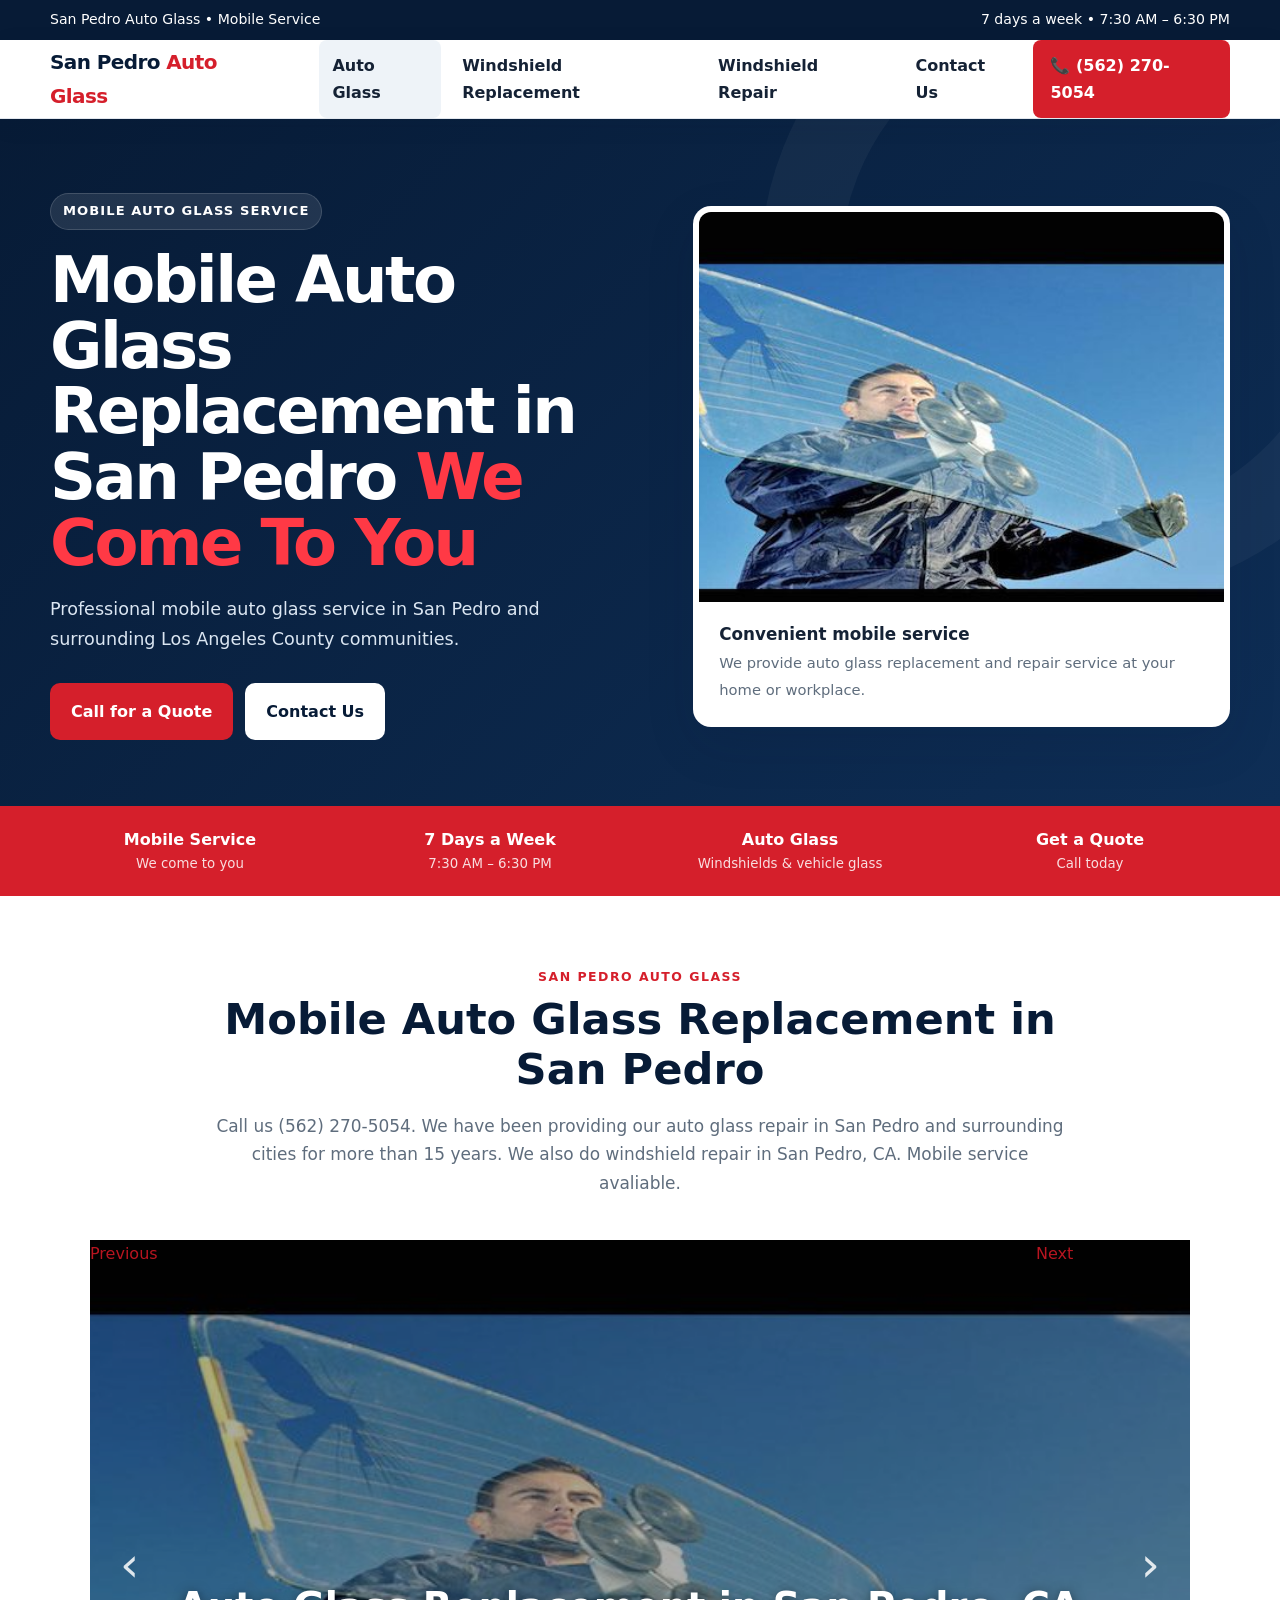
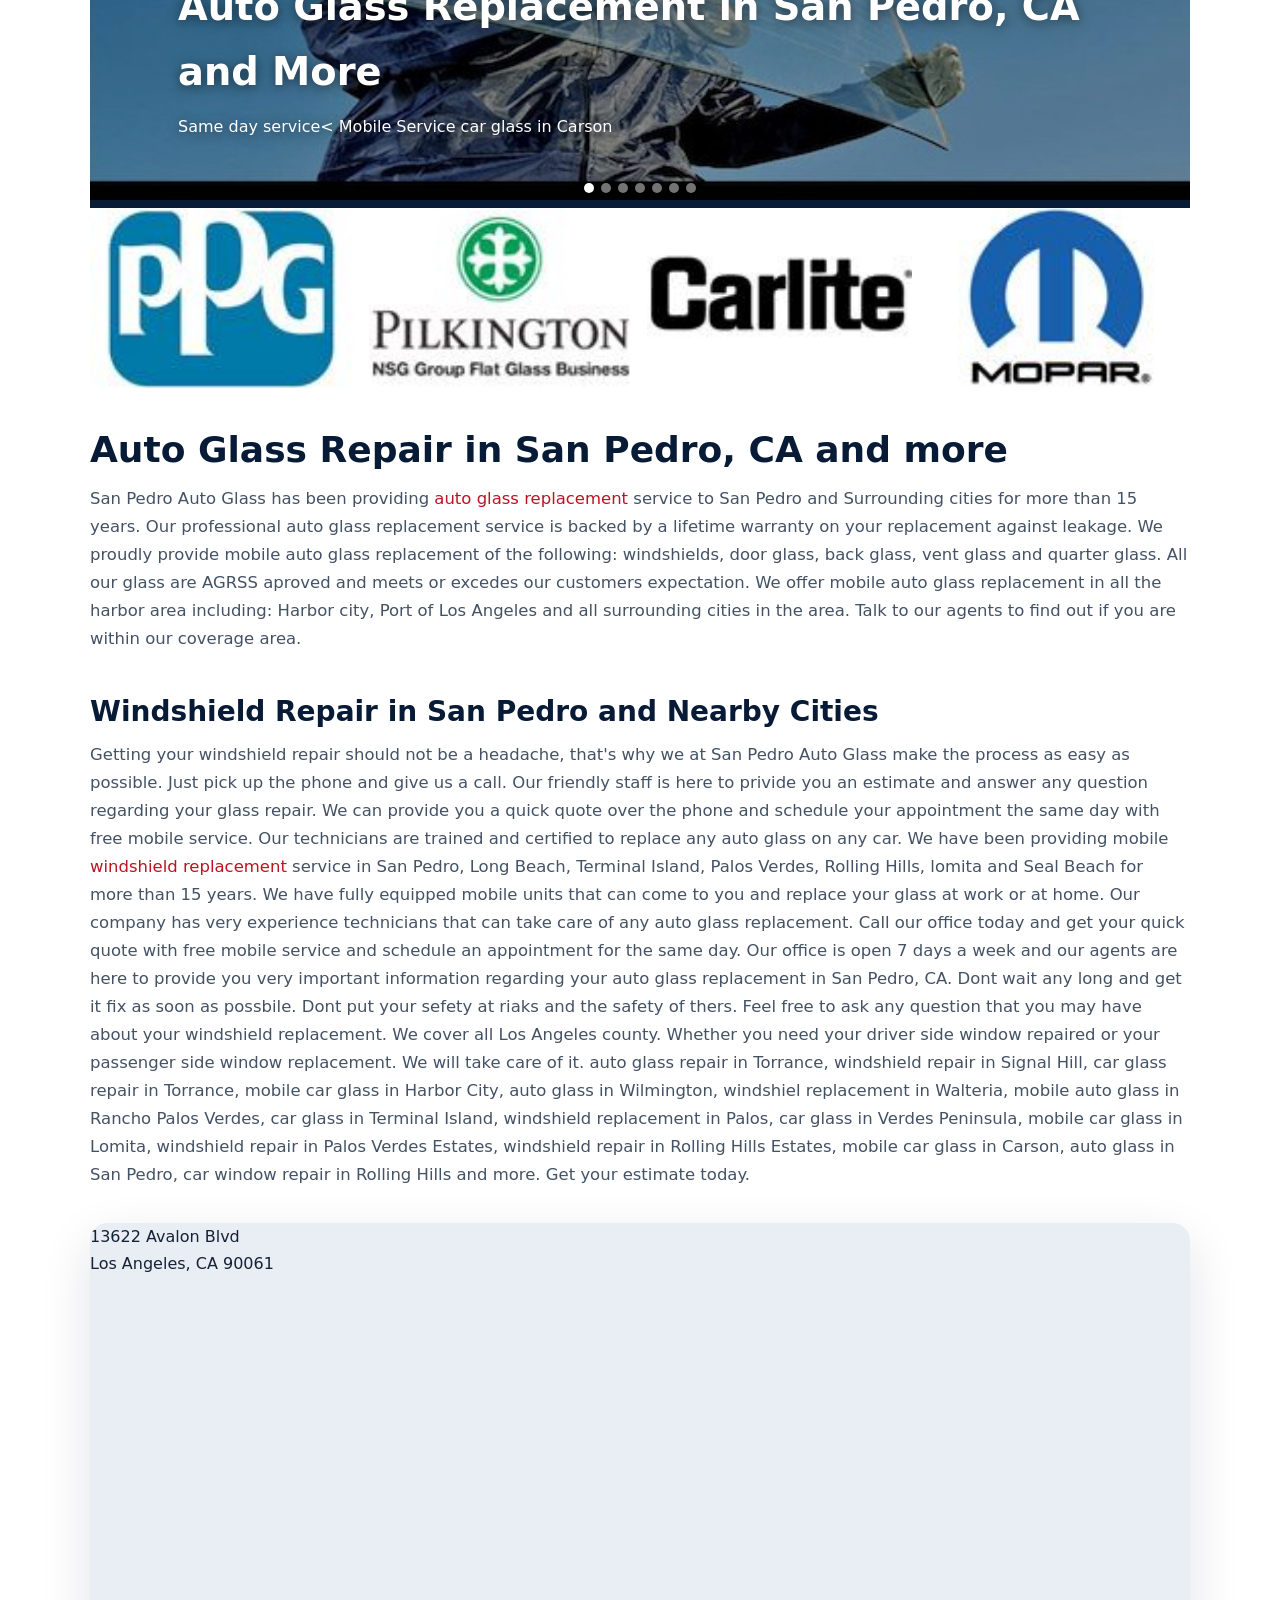
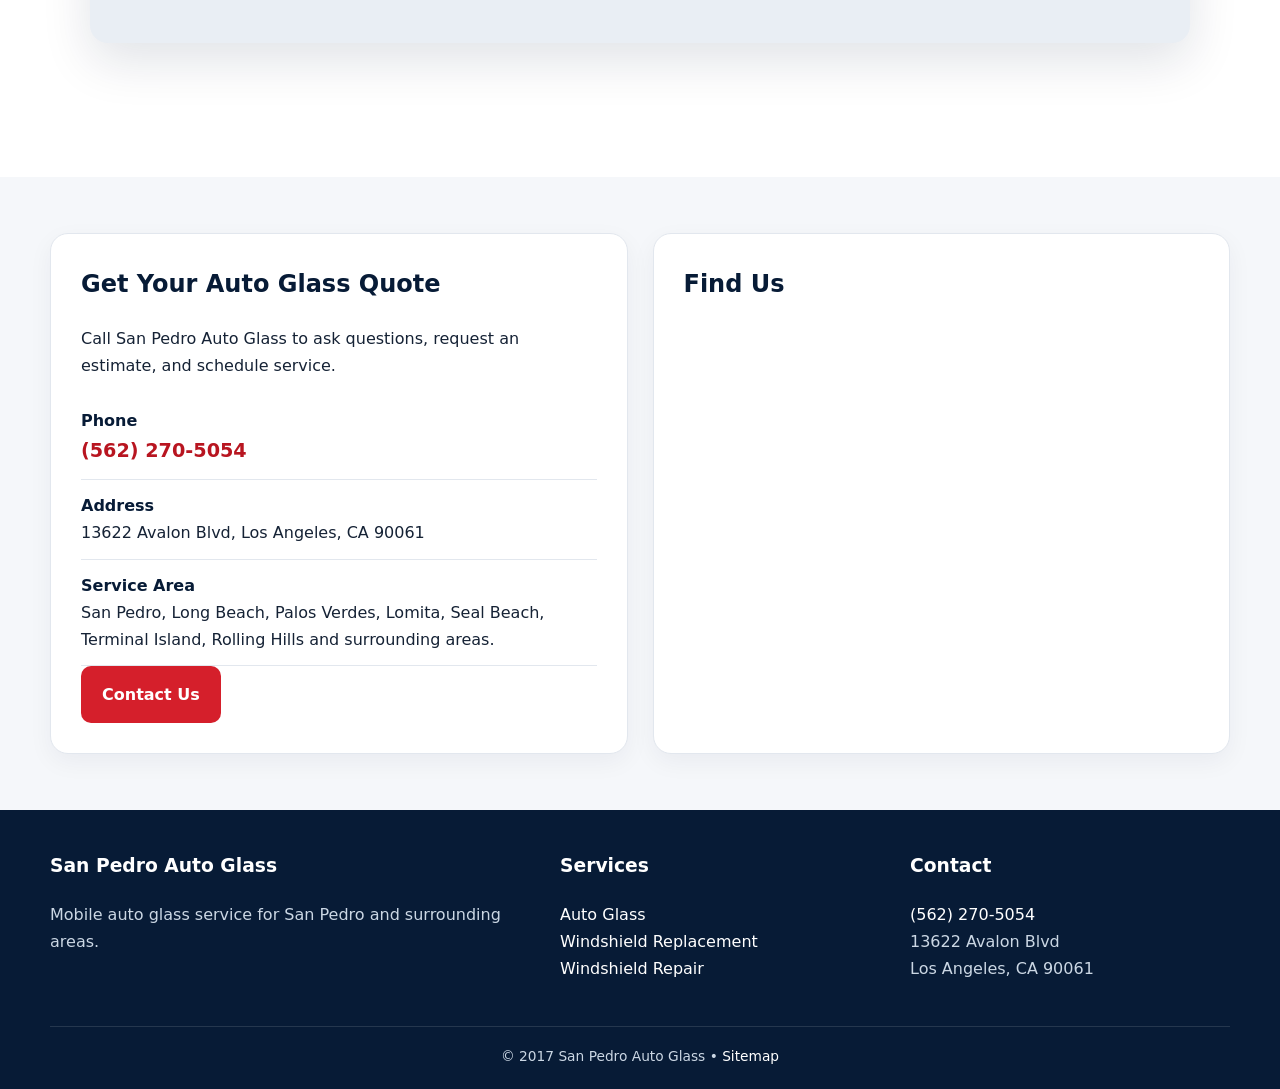
<file: index.html>
<!doctype html><html lang="en"><head><meta charset="utf-8"><meta name="viewport" content="width=device-width,initial-scale=1"><title>Mobile Auto Glass Replacement in San Pedro Windshield Replacement in San pedro Car Glass Repair - Auto Glass Repair - Auto Glass Replacement - San Pedro CA.</title>
<meta name="description" content="Call us (562) 270-5054. We have been providing our auto glass repair in San Pedro and surrounding cities for more than 15 years. We also do windshield repair in San Pedro, CA. Mobile service avaliable."><meta name="keywords" content="Auto glass repair in San Pedro, auto glass repair, auto glass repair in San Pedro, windshield repair, windshield replacement, mobile auto glass, auto windshield repair in San Pedro, car glass repair in San Pedro, San Pedro CA, Seal Beach, Rolling Hills, Palos Verdes, Lomita, Long Beach, Seal Beach, Terminal Island"><meta name="robots" content="index,follow"><link rel="canonical" href="https://www.sanpedroautoglass.com/">
<link rel="icon" href="favicon.ico" sizes="any"><link rel="icon" type="image/png" sizes="32x32" href="favicon-32x32.png"><link rel="icon" type="image/png" sizes="16x16" href="favicon-16x16.png"><link rel="apple-touch-icon" sizes="180x180" href="apple-touch-icon.png"><link rel="stylesheet" href="css/styles.css">
<script type="application/ld+json">{"@context": "https://schema.org", "@type": "AutoGlassBusiness", "name": "San Pedro Auto Glass", "url": "https://www.sanpedroautoglass.com/", "telephone": "+1-562-270-5054", "address": {"@type": "PostalAddress", "streetAddress": "13622 Avalon Blvd", "addressLocality": "Los Angeles", "addressRegion": "CA", "postalCode": "90061", "addressCountry": "US"}, "areaServed": ["San Pedro", "Long Beach", "Palos Verdes", "Lomita", "Seal Beach", "Terminal Island", "Rolling Hills"], "description": "Call us (562) 270-5054. We have been providing our auto glass repair in San Pedro and surrounding cities for more than 15 years. We also do windshield repair in San Pedro, CA. Mobile service avaliable."}</script><script type="application/ld+json">{"@context": "https://schema.org", "@type": "WebSite", "name": "San Pedro Auto Glass", "url": "https://www.sanpedroautoglass.com/"}</script>
</head><body><div class="topbar"><div class="container"><span>San Pedro Auto Glass • Mobile Service</span><span class="service-hours">7 days a week • 7:30 AM – 6:30 PM</span></div></div>
<header class="site-header"><div class="container nav-wrap"><a class="brand" href="index.html" aria-label="San Pedro Auto Glass home">San Pedro <span>Auto Glass</span></a><button class="nav-toggle" type="button" aria-label="Open navigation menu" aria-expanded="false">☰</button><div class="nav-backdrop"></div><nav class="nav" aria-label="Primary navigation"><a href="index.html" class="active">Auto Glass</a><a href="Auto-Glass-Replacement-and-windshield-Replacement.html" class="">Windshield Replacement</a><a href="Auto-Glass-Repair-and-windshield-Repair.html" class="">Windshield Repair</a><a href="contact.html">Contact Us</a><a class="call" href="tel:+15622705054">📞 (562) 270-5054</a></nav></div></header>
<section class="hero"><div class="container hero-grid"><div><span class="eyebrow">Mobile Auto Glass Service</span><h1>Mobile Auto Glass Replacement in San Pedro <span>We Come To You</span></h1><p>Professional mobile auto glass service in San Pedro and surrounding Los Angeles County communities.</p><div class="cta-row"><a class="btn btn-primary" href="tel:+15622705054">Call for a Quote</a><a class="btn btn-light" href="contact.html">Contact Us</a></div></div><div class="hero-card"><img src="images/Auto-Glass-Replacement-in-San-Pedro-CA.jpg" alt="Professional auto glass service"><div class="caption"><strong>Convenient mobile service</strong><span>We provide auto glass replacement and repair service at your home or workplace.</span></div></div></div></section>
<div class="trust"><div class="container"><div class="trust-item">Mobile Service<small>We come to you</small></div><div class="trust-item">7 Days a Week<small>7:30 AM – 6:30 PM</small></div><div class="trust-item">Auto Glass<small>Windshields & vehicle glass</small></div><div class="trust-item">Get a Quote<small>Call today</small></div></div></div>
<main class="content-shell"><div class="container"><div class="intro"><div class="kicker">San Pedro Auto Glass</div><h2 class="section-title">Mobile Auto Glass Replacement in San Pedro</h2><p class="lead">Call us (562) 270-5054. We have been providing our auto glass repair in San Pedro and surrounding cities for more than 15 years. We also do windshield repair in San Pedro, CA. Mobile service avaliable.</p></div><div class="legacy-content"><div>
<div class="carousel slide" data-ride="carousel" id="carousel1">
<ol class="carousel-indicators">
<li class="active" data-slide-to="0" data-target="#carousel1"></li>
<li data-slide-to="1" data-target="#carousel1"></li>
<li data-slide-to="2" data-target="#carousel1"></li>
<li data-slide-to="3" data-target="#carousel1"></li>
<li data-slide-to="4" data-target="#carousel1"></li>
<li data-slide-to="5" data-target="#carousel1"></li>
<li data-slide-to="6" data-target="#carousel1"></li>
</ol>
<div class="carousel-inner" role="listbox">
<div class="item active"><img alt="Auto Glass Replacement in San Pedro" class="center-block image-fill" src="images/Auto-Glass-Replacement-in-San-Pedro-CA.jpg"/>
<div class="carousel-caption">
<h3>Auto Glass Replacement in San Pedro, CA and More</h3>
<p>Same day service&lt; Mobile Service car glass in Carson</p>
</div>
</div>
<div class="item"><img alt="Auto Glass Repair in Long Beach" class="center-block image-fill" src="images/Auto-Glass-replacement-in-Long-Beach.jpg"/>
<div class="carousel-caption">
<h3>Windshield Replacement in San Pedro Area</h3>
<p>Mobile Auto Glass in Palos Verdes Service</p>
</div>
</div>
<div class="item"><img alt="Windshield repair in Terminal Island" class="center-block image-fill" src="images/Auto-Glass-Replacement-in-Terminal-Island-CA.jpg"/>
<div class="carousel-caption">
<h3>Windshield Repair in Long Beach Area</h3>
<p>Car Glass Repair in Torrance</p>
</div>
</div>
<div class="item"><img alt="Auto Glass Repair in Palos Verdes" class="center-block image-fill" src="images/Auto-Glass-Replacement-in-Palos-Verdes-CA.jpg"/>
<div class="carousel-caption">
<h3>Auto Glass Repair in San Pedro and Palos Verdes</h3>
<p>Car Glass Repair Service in Port of Los Angeles</p>
</div>
</div>
<div class="item"><img alt="Auto Glass Replacement in Rolling Hills" class="center-block image-fill" src="images/Auto-Glass-Repair-in-Rolling-Hills-CA.jpg"/>
<div class="carousel-caption">
<h3>Auto Glass Replacement in Seal Beach and Long Beach area</h3>
<p>Passenger Side Window Replacement in Harbor City</p>
</div>
</div>
<div class="item"><img alt="Auto Glass Repair in Lomita" class="center-block image-fill" src="images/Auto-Glass-Repair-in-Lomita.jpg"/>
<div class="carousel-caption">
<h3>Auto Glass Repair in Lomita area</h3>
<p>Driver Side Window Repair Wilmington</p>
</div>
</div>
<div class="item"><img alt="Windshield Replacement in Seal Beach" class="center-block image-fill" src="images/Windshield-Replacement-in-Seal-Beach-CA.jpg"/>
<div class="carousel-caption">
<h3>Windshield Replacement in Seal Beach, CA Mobile Service</h3>
<p>Windshield Replacement in Carson Today</p>
</div>
</div>
<a class="left carousel-control" data-slide="prev" href="#carousel1" role="button"><span class="sr-only">Previous</span></a><a class="right carousel-control" data-slide="next" href="#carousel1" role="button"><span class="sr-only">Next</span></a></div>
</div>
<article id="main">
<h1><img alt="auto glass replacement and mroe" height="90" src="images/windhield-replacement-San-Pedro.jpg" width="130"/> <img alt="windshield replacement service" height="90" src="images/Auto-Glass-Repair-in-Long-Beach.jpg" width="130"/> <img alt="mobile auto glass affordable" height="90" src="images/Auto-Glass-Shop.jpg" width="130"/> <img alt="car glass repair mobile service" height="90" src="images/Windshield-repair-quote.jpg" width="130"/></h1>
<h1>Auto Glass Repair in San Pedro, CA and more</h1>
<p>San Pedro Auto Glass has been providing <a href="Auto-Glass-Replacement-and-windshield-Replacement.html">auto glass replacement</a> service to San Pedro and Surrounding cities for more than 15 years. Our professional auto glass replacement service is backed by a lifetime warranty on your replacement against leakage. We proudly provide mobile auto glass replacement of the following: windshields, door glass, back glass, vent glass and quarter glass. All our glass are AGRSS aproved and meets or excedes our customers expectation. We offer mobile auto glass replacement in all the harbor area including: Harbor city, Port of Los Angeles and all surrounding cities in the area. Talk to our agents to find out if you are within our coverage area.</p>
<h2>Windshield Repair in San Pedro and Nearby Cities</h2>
<p>Getting your windshield repair should not be a headache, that's why we at San Pedro Auto Glass make the process as easy as possible. Just pick up the phone and give us a call. Our friendly staff is here to privide you an estimate and answer any question regarding your glass repair. We can provide you a quick quote over the phone and schedule your appointment the same day with free mobile service. Our technicians are trained and certified to replace any auto glass on any car. We have been providing mobile <a href="Auto-Glass-Repair-and-windshield-Repair.html">windshield replacement</a> service in San Pedro, Long Beach, Terminal Island, Palos Verdes, Rolling Hills, lomita and Seal Beach for more than 15 years. We have fully equipped mobile units that can come to you and replace your glass at work or at home. Our company has very experience technicians that can take care of any auto glass replacement. Call our office today and get your quick quote with free mobile service and schedule an appointment for the same day. Our office is open 7 days a week and our agents are here to provide you very important information regarding your auto glass replacement in San Pedro, CA. Dont wait any long and get it fix as soon as possbile. Dont put your sefety at riaks and the safety of thers. Feel free to ask any question that you may have about your windshield replacement. We cover all Los Angeles county. Whether you need your driver side window repaired or your passenger side window replacement. We will take care of it. auto glass repair in Torrance, windshield repair in Signal Hill, car glass repair in Torrance, mobile car glass in Harbor City, auto glass in Wilmington, windshiel replacement in Walteria, mobile auto glass in Rancho Palos Verdes, car glass in Terminal Island, windshield replacement in Palos, car glass in Verdes Peninsula, mobile car glass in Lomita, windshield repair in Palos Verdes Estates, windshield repair in Rolling Hills Estates, mobile car glass in Carson, auto glass in San Pedro, car window repair in Rolling Hills and more. Get your estimate today.</p>
<p><img alt="auto glass replacement in san pedro quote" height="13" src="images/Auto-Glass-Replacement-.png" width="13"/> <img alt="windshield replacement in San Pedro and other cities" height="13" src="images/Auto-Glass-Replacement-San-Pedro.png" width="13"/> <img alt="windshield replacement in Long Beach area and more" height="13" src="images/Auto-Glass-Replacement-Long-Beach.png" width="13"/> <img alt="windshield replacement in Palos Verdes city" height="13" src="images/Windshield-Replacement-in-Palos-Verdes-CA.png" width="13"/> <img alt="windshield replacement in Seal Beach get an estimate" height="13" src="images/Auto-Glass-Replacement-in-Seal-Beach.png" width="13"/> <img alt="windshield replacement in Lomita and long beach" height="13" src="images/Auto-Glass-Replacement-Lomita.png" width="13"/></p>
<p></p>
<div class="video-container"><iframe allowfullscreen="" frameborder="0" height="480" src="https://www.google.com/maps/embed?pb=!1m14!1m8!1m3!1d13245.116193498885!2d-118.267001!3d33.908217!3m2!1i1024!2i768!4f13.1!3m3!1m2!1s0x0%3A0x18df19c522e3d02f!2sSan+Pedro+Auto+Glass!5e0!3m2!1sen!2sus!4v1487272711154" style="border:0" width="640"></iframe>
<div itemscope="" itemtype="http://schema.org/BedAndBreakfast">
<div itemprop="name"><iframe allowfullscreen="" frameborder="0" height="480" src="https://www.google.com/maps/embed?pb=!1m14!1m8!1m3!1d13245.116193498885!2d-118.267001!3d33.908217!3m2!1i1024!2i768!4f13.1!3m3!1m2!1s0x0%3A0x18df19c522e3d02f!2sSan+Pedro+Auto+Glass!5e0!3m2!1sen!2sus!4v1487272711154" style="border:0" width="640">San Pedro Auto Glass</iframe></div>
<div itemprop="address" itemscope="" itemtype="http://schema.org/PostalAddress">
<div itemprop="streetAddress">13622 Avalon Blvd</div>
<div><span itemprop="addressLocality">Los Angeles</span>, <span itemprop="addressRegion">CA</span> <span itemprop="postalCode">90061</span></div>
</div>
<div itemprop="geo" itemscope="" itemtype="http://schema.org/GeoCoordinates"></div>
</div>
</div>
</article></div></div></div></main>
<section class="contact-band"><div class="container contact-grid"><div class="contact-card"><h2>Get Your Auto Glass Quote</h2><p>Call San Pedro Auto Glass to ask questions, request an estimate, and schedule service.</p><div class="contact-detail"><strong>Phone</strong><a href="tel:+15622705054">(562) 270-5054</a></div><div class="contact-detail"><strong>Address</strong>13622 Avalon Blvd, Los Angeles, CA 90061</div><div class="contact-detail"><strong>Service Area</strong>San Pedro, Long Beach, Palos Verdes, Lomita, Seal Beach, Terminal Island, Rolling Hills and surrounding areas.</div><a class="btn btn-primary" href="contact.html">Contact Us</a></div><div class="contact-card"><h2>Find Us</h2><iframe class="map" title="San Pedro Auto Glass location map" loading="lazy" src="https://www.google.com/maps/embed?pb=!1m14!1m8!1m3!1d13245.116193498885!2d-118.267001!3d33.908217!3m2!1i1024!2i768!4f13.1!3m3!1m2!1s0x0%3A0x18df19c522e3d02f!2sSan+Pedro+Auto+Glass!5e0!3m2!1sen!2sus!4v1487272711154"></iframe></div></div></section>
<footer class="site-footer"><div class="container"><div class="footer-grid"><div><h3>San Pedro Auto Glass</h3><p>Mobile auto glass service for San Pedro and surrounding areas.</p></div><div><h3>Services</h3><p><a href="index.html">Auto Glass</a><br><a href="Auto-Glass-Replacement-and-windshield-Replacement.html">Windshield Replacement</a><br><a href="Auto-Glass-Repair-and-windshield-Repair.html">Windshield Repair</a></p></div><div><h3>Contact</h3><p><a href="tel:+15622705054">(562) 270-5054</a><br>13622 Avalon Blvd<br>Los Angeles, CA 90061</p></div></div><div class="footer-bottom">© 2017 San Pedro Auto Glass • <a href="sitemap.html">Sitemap</a></div></div></footer><script src="js/site.js" defer></script></body></html>
</file>
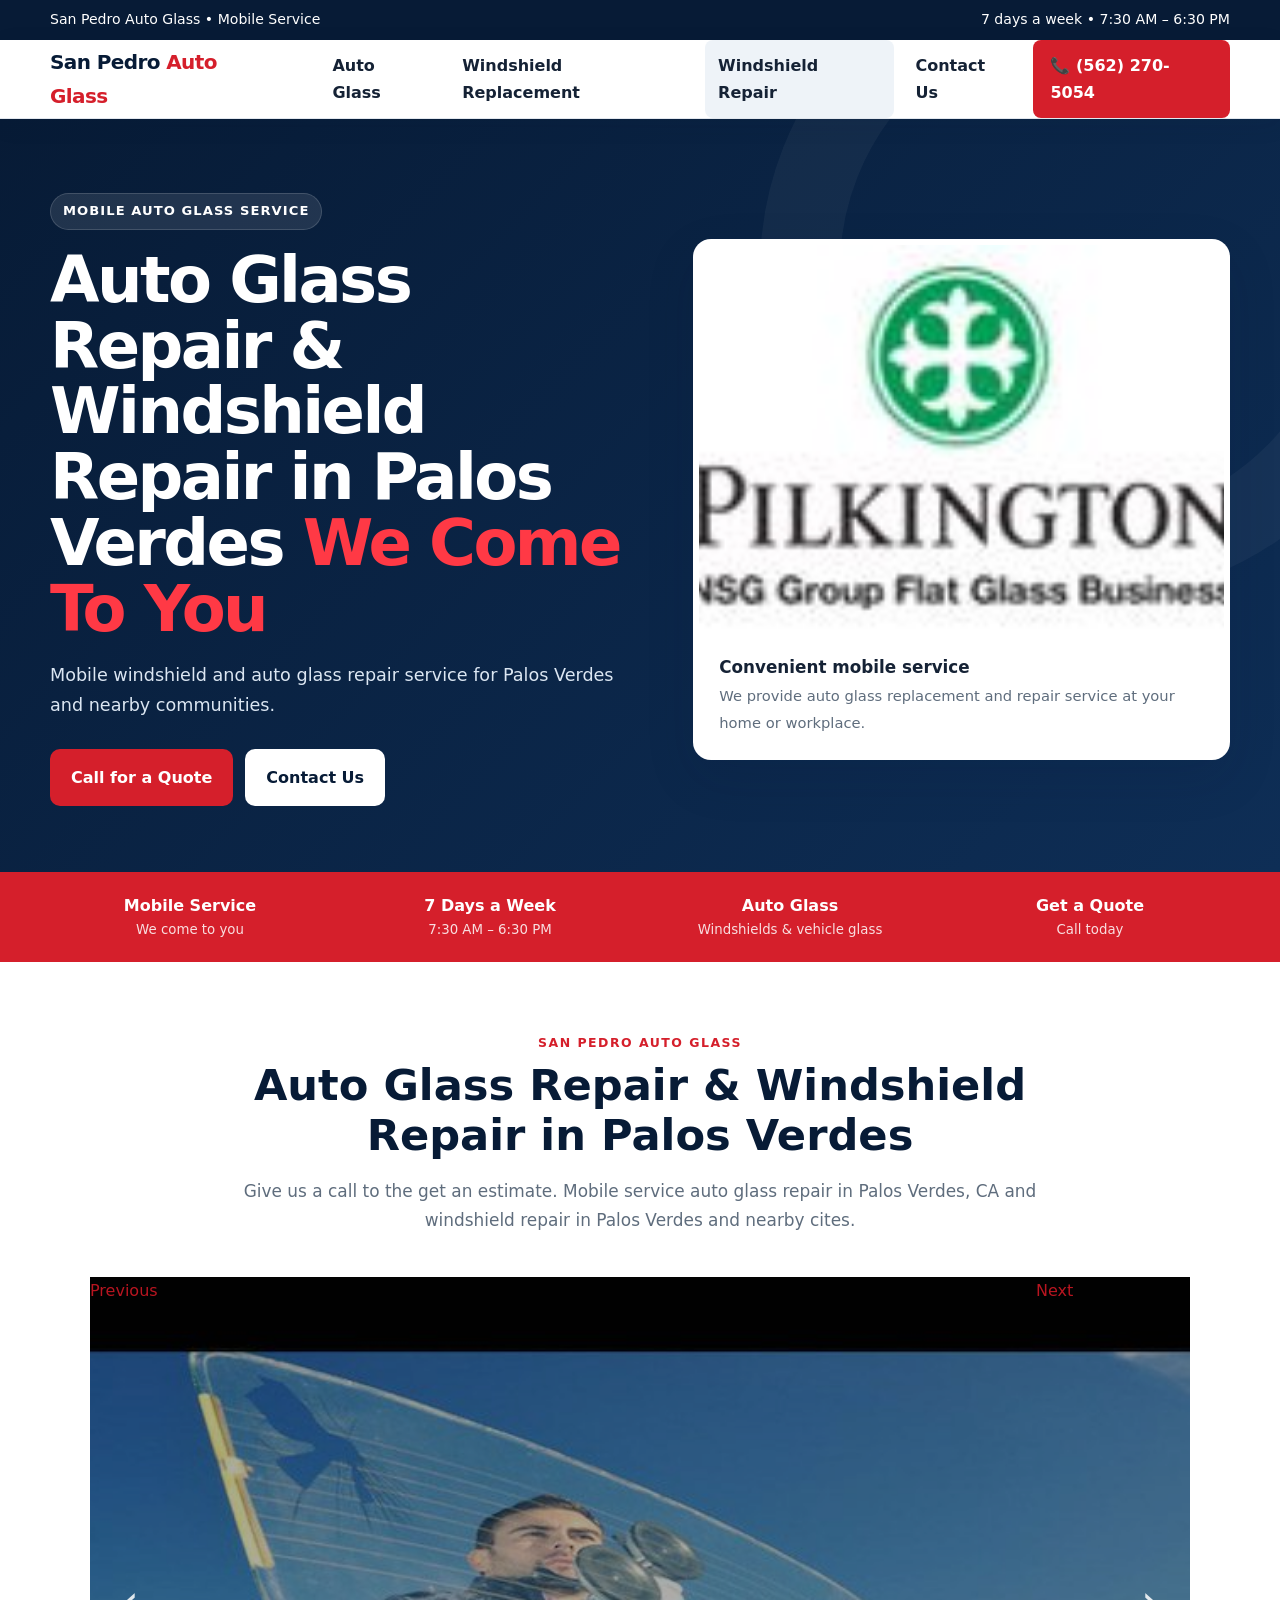
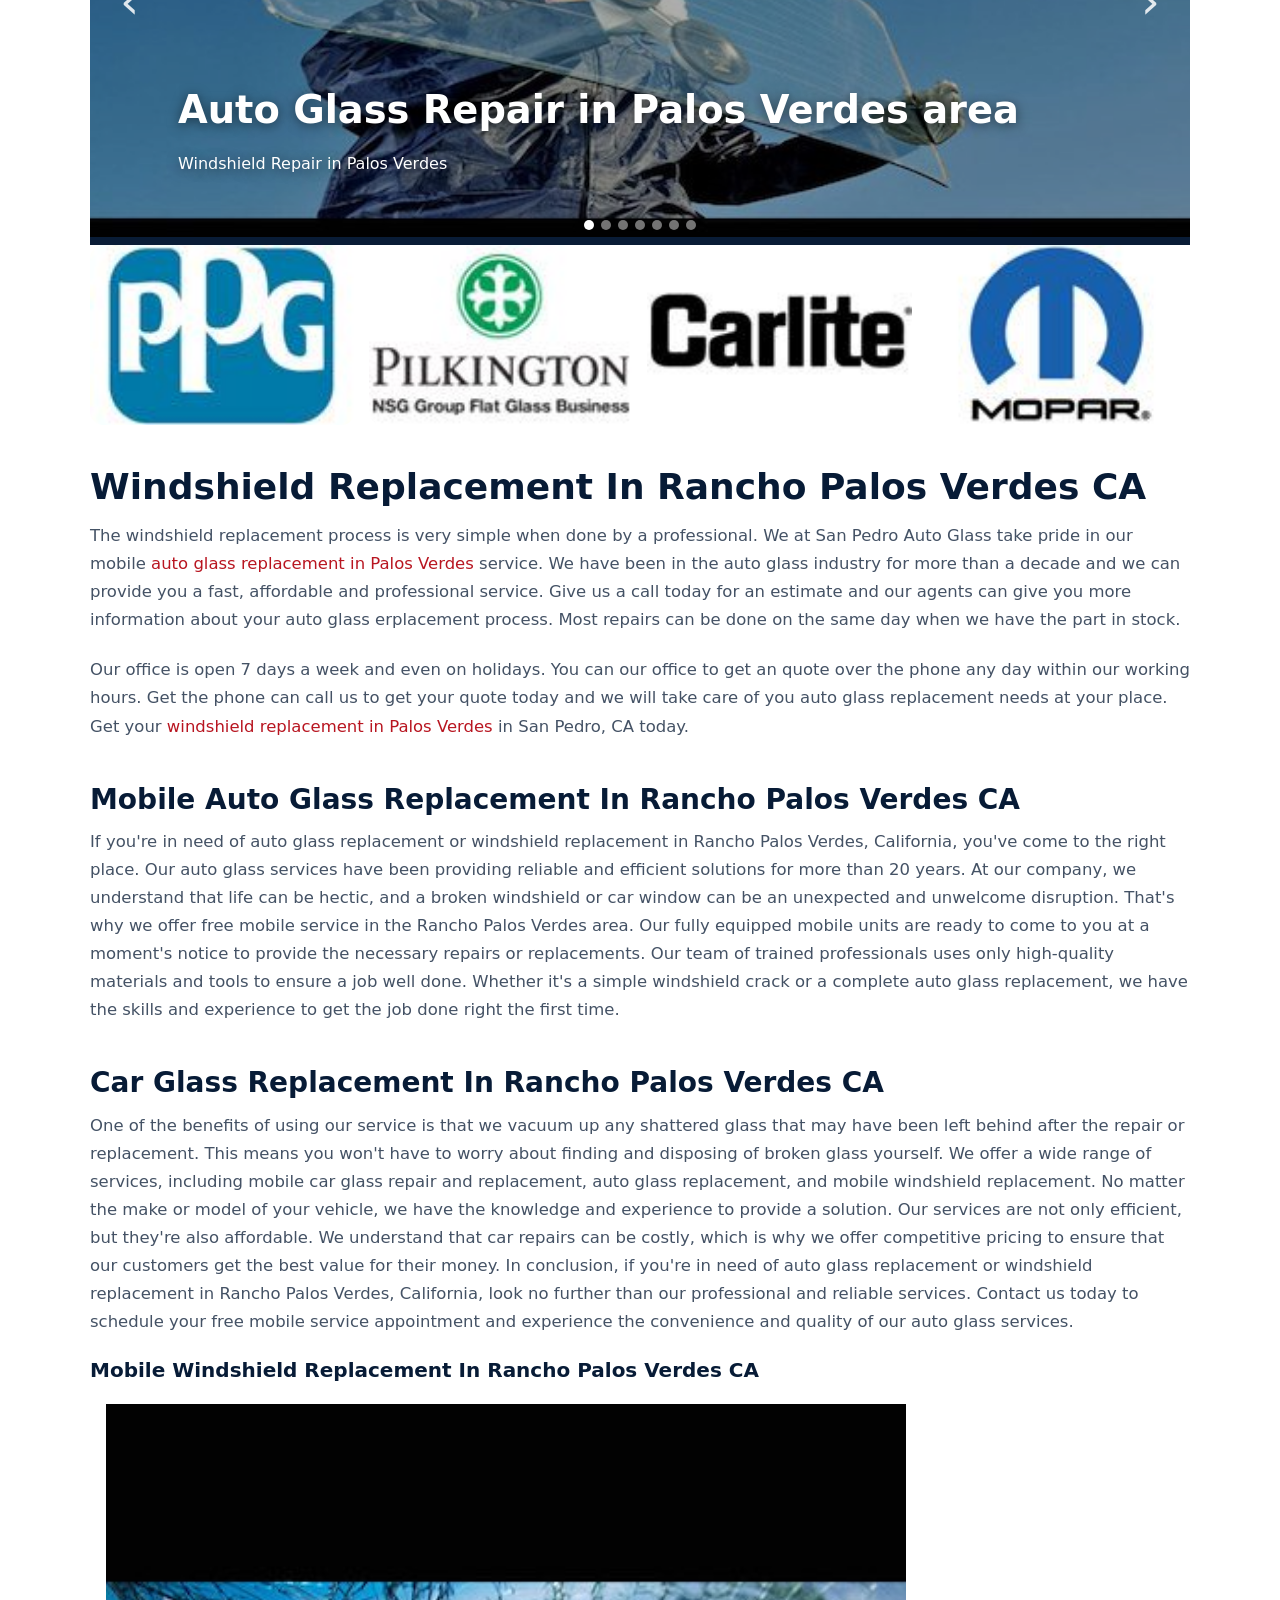
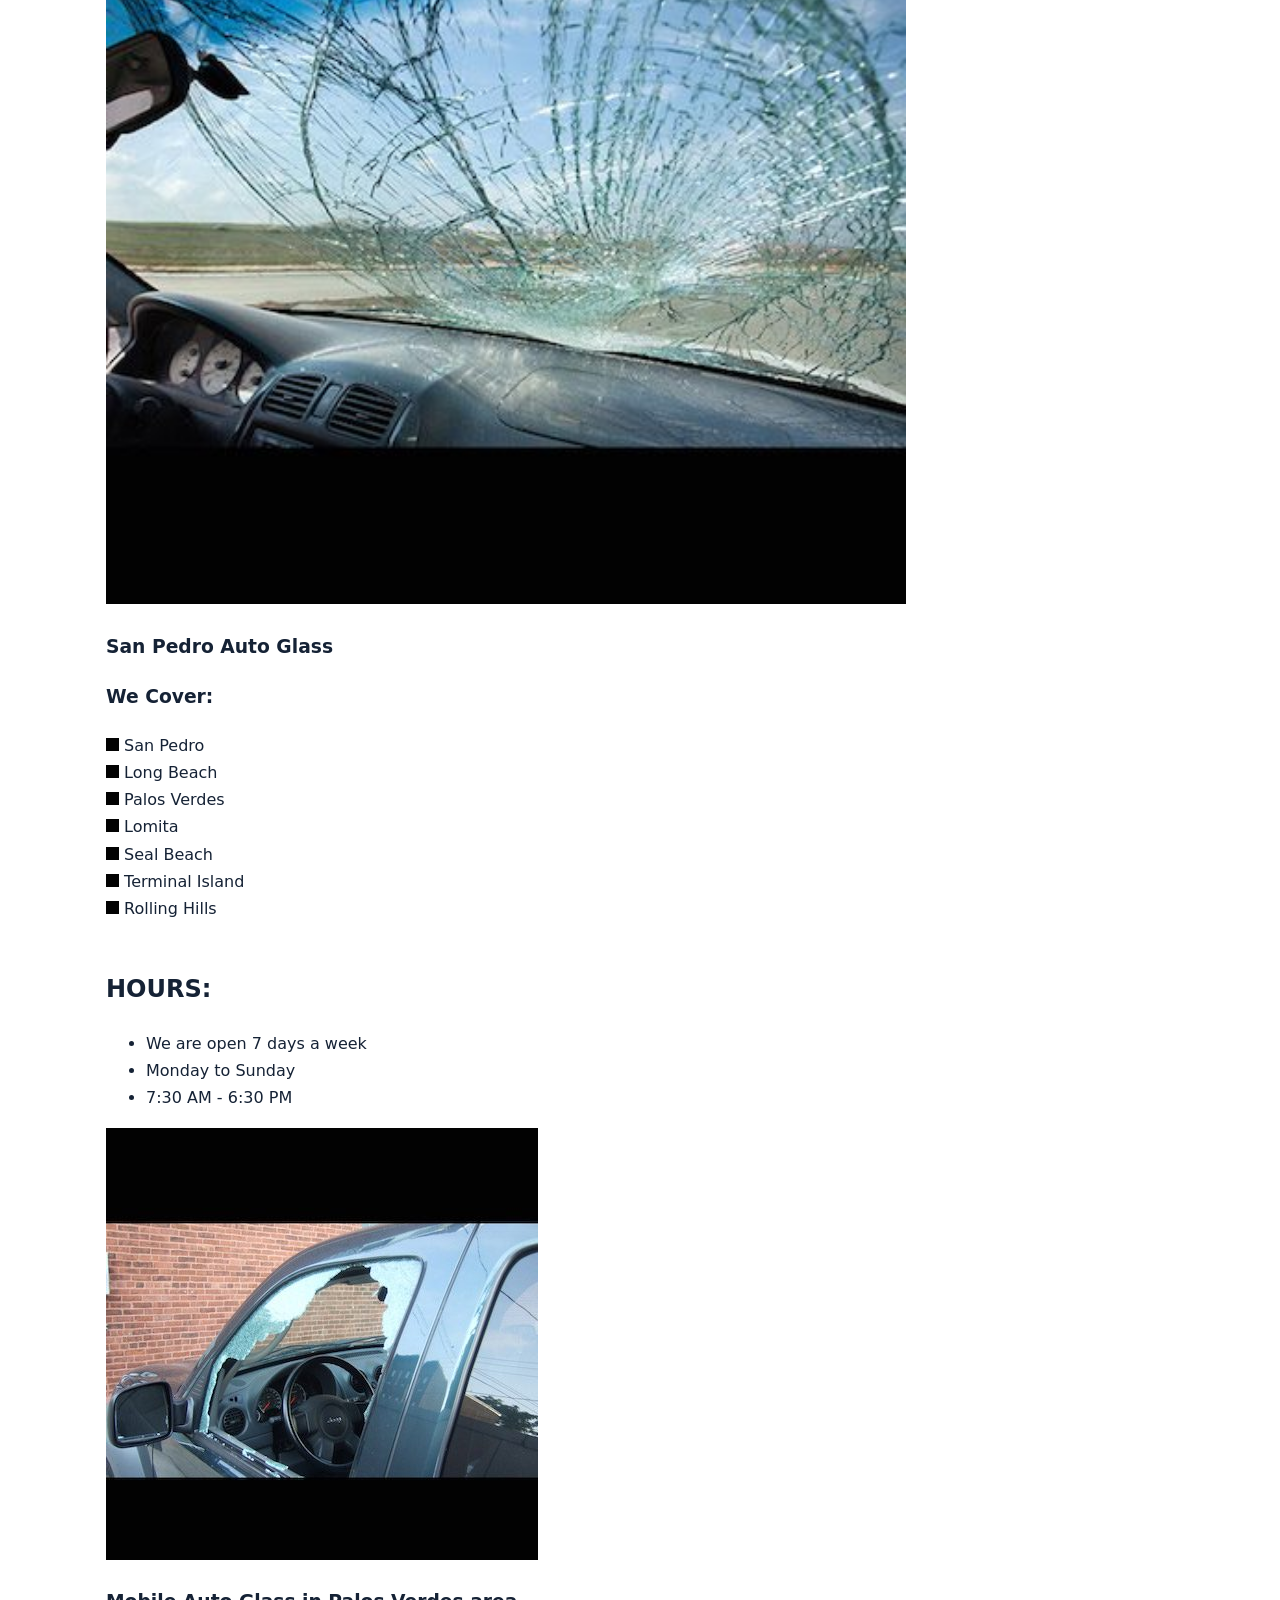
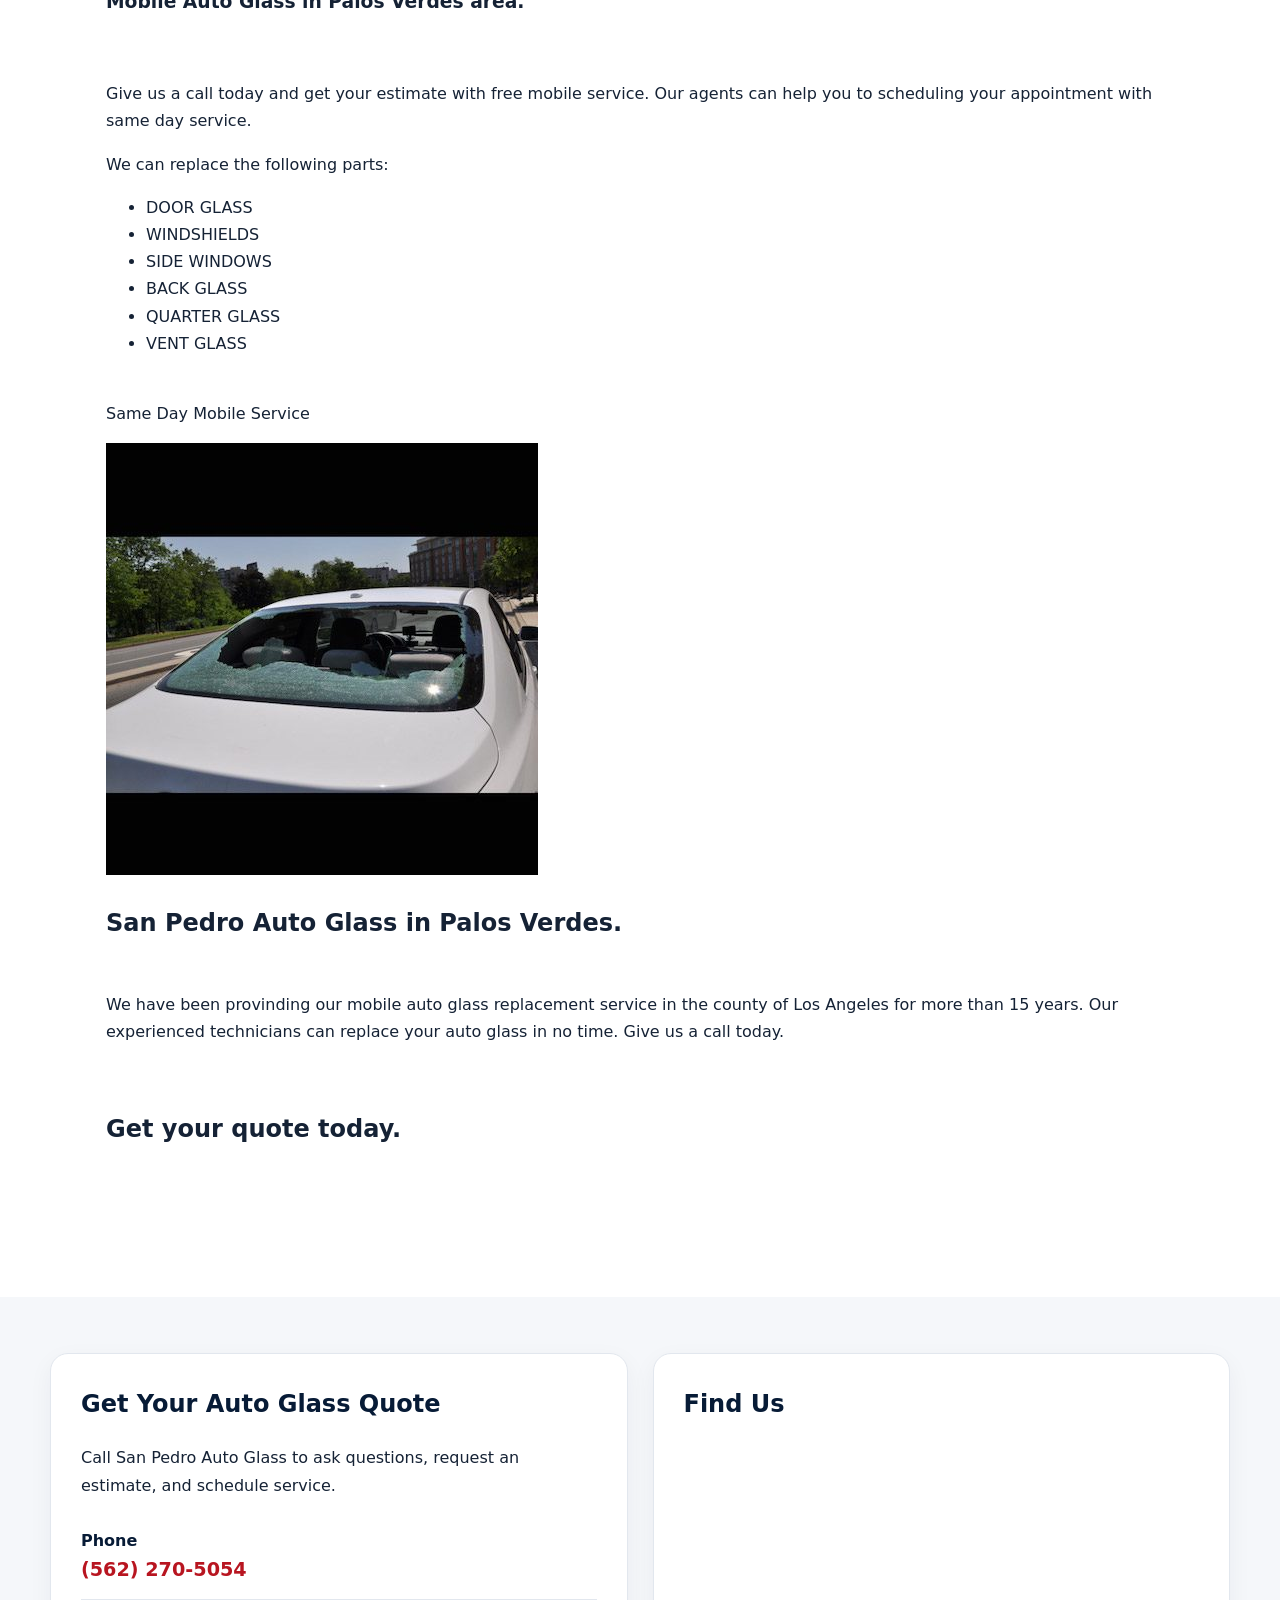
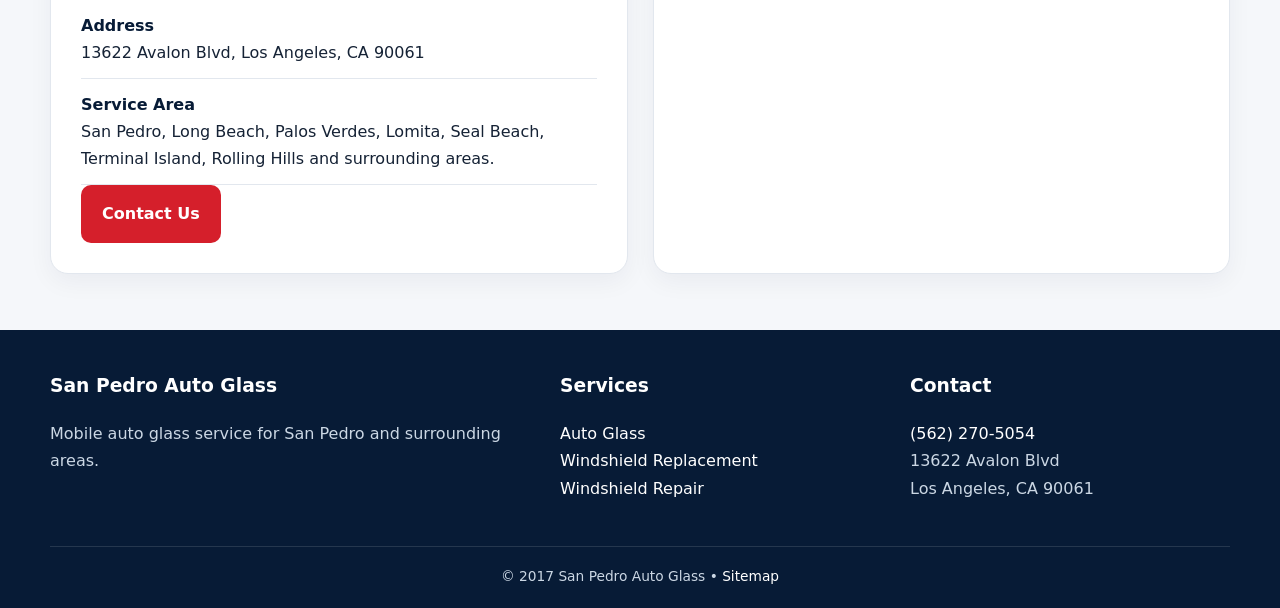
<file: Auto-Glass-Repair-and-windshield-Repair.html>
<!doctype html><html lang="en"><head><meta charset="utf-8"><meta name="viewport" content="width=device-width,initial-scale=1"><title>Windshield Replacement in Palos Verdes Mobile Auto Glass Replacement in Rancho Palos Verdes</title>
<meta name="description" content="Give us a call to the get an estimate. Mobile service auto glass repair in Palos Verdes, CA and windshield repair in Palos Verdes and nearby cites."><meta name="keywords" content="windshield replacement in Palos Verdes, mobile auto glass replacement in Palos Verdes, windshield repair, windshield, auto glass repair, windshield , mobile auto glass, San pedro, Long Beach, Terminal Island, Palos Verdes, Rolling Hills, Seal Beach, Lomita."><meta name="robots" content="index,follow"><link rel="canonical" href="https://www.sanpedroautoglass.com/Auto-Glass-Repair-and-windshield-Repair.html">
<link rel="icon" href="favicon.ico" sizes="any"><link rel="icon" type="image/png" sizes="32x32" href="favicon-32x32.png"><link rel="icon" type="image/png" sizes="16x16" href="favicon-16x16.png"><link rel="apple-touch-icon" sizes="180x180" href="apple-touch-icon.png"><link rel="stylesheet" href="css/styles.css">
<script type="application/ld+json">{"@context": "https://schema.org", "@type": "AutoGlassBusiness", "name": "San Pedro Auto Glass", "url": "https://www.sanpedroautoglass.com/Auto-Glass-Repair-and-windshield-Repair.html", "telephone": "+1-562-270-5054", "address": {"@type": "PostalAddress", "streetAddress": "13622 Avalon Blvd", "addressLocality": "Los Angeles", "addressRegion": "CA", "postalCode": "90061", "addressCountry": "US"}, "areaServed": ["San Pedro", "Long Beach", "Palos Verdes", "Lomita", "Seal Beach", "Terminal Island", "Rolling Hills"], "description": "Give us a call to the get an estimate. Mobile service auto glass repair in Palos Verdes, CA and windshield repair in Palos Verdes and nearby cites."}</script><script type="application/ld+json">{"@context": "https://schema.org", "@type": "WebSite", "name": "San Pedro Auto Glass", "url": "https://www.sanpedroautoglass.com/"}</script>
</head><body><div class="topbar"><div class="container"><span>San Pedro Auto Glass • Mobile Service</span><span class="service-hours">7 days a week • 7:30 AM – 6:30 PM</span></div></div>
<header class="site-header"><div class="container nav-wrap"><a class="brand" href="index.html" aria-label="San Pedro Auto Glass home">San Pedro <span>Auto Glass</span></a><button class="nav-toggle" type="button" aria-label="Open navigation menu" aria-expanded="false">☰</button><div class="nav-backdrop"></div><nav class="nav" aria-label="Primary navigation"><a href="index.html" class="">Auto Glass</a><a href="Auto-Glass-Replacement-and-windshield-Replacement.html" class="">Windshield Replacement</a><a href="Auto-Glass-Repair-and-windshield-Repair.html" class="active">Windshield Repair</a><a href="contact.html">Contact Us</a><a class="call" href="tel:+15622705054">📞 (562) 270-5054</a></nav></div></header>
<section class="hero"><div class="container hero-grid"><div><span class="eyebrow">Mobile Auto Glass Service</span><h1>Auto Glass Repair & Windshield Repair in Palos Verdes <span>We Come To You</span></h1><p>Mobile windshield and auto glass repair service for Palos Verdes and nearby communities.</p><div class="cta-row"><a class="btn btn-primary" href="tel:+15622705054">Call for a Quote</a><a class="btn btn-light" href="contact.html">Contact Us</a></div></div><div class="hero-card"><img src="images/Auto-Glass-Repair-in-Long-Beach.jpg" alt="Professional auto glass service"><div class="caption"><strong>Convenient mobile service</strong><span>We provide auto glass replacement and repair service at your home or workplace.</span></div></div></div></section>
<div class="trust"><div class="container"><div class="trust-item">Mobile Service<small>We come to you</small></div><div class="trust-item">7 Days a Week<small>7:30 AM – 6:30 PM</small></div><div class="trust-item">Auto Glass<small>Windshields & vehicle glass</small></div><div class="trust-item">Get a Quote<small>Call today</small></div></div></div>
<main class="content-shell"><div class="container"><div class="intro"><div class="kicker">San Pedro Auto Glass</div><h2 class="section-title">Auto Glass Repair & Windshield Repair in Palos Verdes</h2><p class="lead">Give us a call to the get an estimate. Mobile service auto glass repair in Palos Verdes, CA and windshield repair in Palos Verdes and nearby cites.</p></div><div class="legacy-content"><div>
<div class="carousel slide" data-ride="carousel" id="carousel1">
<ol class="carousel-indicators">
<li class="active" data-slide-to="0" data-target="#carousel1"></li>
<li data-slide-to="1" data-target="#carousel1"></li>
<li data-slide-to="2" data-target="#carousel1"></li>
<li data-slide-to="3" data-target="#carousel1"></li>
<li data-slide-to="4" data-target="#carousel1"></li>
<li data-slide-to="5" data-target="#carousel1"></li>
<li data-slide-to="6" data-target="#carousel1"></li>
</ol>
<div class="carousel-inner" role="listbox">
<div class="item active"><img alt="Auto Glass Replacement in San Pedro" class="center-block image-fill" src="images/Auto-Glass-Replacement-in-San-Pedro-CA.jpg"/>
<div class="carousel-caption">
<h3>Auto Glass Repair in Palos Verdes area</h3>
<p>Windshield Repair in Palos Verdes</p>
</div>
</div>
<div class="item"><img alt="Auto Glass Repair in Long Beach" class="center-block image-fill" src="images/Auto-Glass-replacement-in-Long-Beach.jpg"/>
<div class="carousel-caption">
<h3>Auto Glass Repair in Palos Verdes</h3>
<p>Auto Glass in Palos Verdes</p>
</div>
</div>
<div class="item"><img alt="Windshield repair in Terminal Island" class="center-block image-fill" src="images/Auto-Glass-Replacement-in-Terminal-Island-CA.jpg"/>
<div class="carousel-caption">
<h3>Windshield Repair</h3>
<p>Auto Glass Service</p>
</div>
</div>
<div class="item"><img alt="Auto Glass Repair in Palos Verdes" class="center-block image-fill" src="images/Auto-Glass-Replacement-in-Palos-Verdes-CA.jpg"/>
<div class="carousel-caption">
<h3>Auto Glass Repair in Rancho Palos Verdes</h3>
<p>Car Glass Repair in Palos Verdes</p>
</div>
</div>
<div class="item"><img alt="Auto Glass Replacement in Rolling Hills" class="center-block image-fill" src="images/Auto-Glass-Repair-in-Rolling-Hills-CA.jpg"/>
<div class="carousel-caption">
<h3>Auto Glass Replacement in Palos Verdes</h3>
<p>Mobile Auto Glass in Palos Verdes</p>
</div>
</div>
<div class="item"><img alt="Auto Glass Repair in Lomita" class="center-block image-fill" src="images/Auto-Glass-Repair-in-Lomita.jpg"/>
<div class="carousel-caption">
<h3>Auto Glass Repair Palos Verdes</h3>
<p> Auto Glass Replacement in Palos Verdes</p>
</div>
</div>
<div class="item"><img alt="Windshield Replacement in Seal Beach" class="center-block image-fill" src="images/Windshield-Replacement-in-Seal-Beach-CA.jpg"/>
<div class="carousel-caption">
<h3>Windshield Replacement in palos Verdes</h3>
<p> Mobile Windshield Replacement in Palos Verdes</p>
</div>
</div>
<a class="left carousel-control" data-slide="prev" href="#carousel1" role="button"><span aria-hidden="true" class="glyphicon glyphicon-chevron-left"></span><span class="sr-only">Previous</span></a><a class="right carousel-control" data-slide="next" href="#carousel1" role="button"><span aria-hidden="true" class="glyphicon glyphicon-chevron-right"></span><span class="sr-only">Next</span></a></div>
</div>
<article id="main">
<h1><img alt="auto glass replacement" height="90" src="images/windhield-replacement-San-Pedro.jpg" width="130"/> <img alt="windshield replacement in palos verdes" height="90" src="images/Auto-Glass-Repair-in-Long-Beach.jpg" width="130"/> <img alt="mobile auto glass" height="90" src="images/Auto-Glass-Shop.jpg" width="130"/> <img alt="car glass repair" height="90" src="images/Windshield-repair-quote.jpg" width="130"/></h1>
<h1>Windshield Replacement In Rancho Palos Verdes CA</h1>
<p>The windshield replacement process is very simple when done by a professional. We at San Pedro Auto Glass take pride in our mobile <a href="Auto-Glass-Replacement-and-windshield-Replacement.html">auto glass replacement in Palos Verdes</a> service. We have been in the auto glass industry for more than a decade and we can provide you a fast, affordable and professional service. Give us a call today for an estimate and our agents can give you more information about your auto glass erplacement process. Most repairs can be done on the same day when we have the part in stock. </p>
<p>Our office is open 7 days a week and even on holidays. You can our office to get an quote over the phone any day within our working hours. Get the phone can call us to get your quote today and we will take care of you auto glass replacement needs at your place. Get your <a href="Auto-Glass-Repair-and-windshield-Repair.html">windshield replacement in Palos Verdes</a> in San Pedro, CA today.</p>
<h2>Mobile Auto Glass Replacement In Rancho Palos Verdes CA</h2>
<p>If you're in need of auto glass replacement or windshield replacement in Rancho Palos Verdes, California, you've come to the right place. Our auto glass services have been providing reliable and efficient solutions for more than 20 years.

At our company, we understand that life can be hectic, and a broken windshield or car window can be an unexpected and unwelcome disruption. That's why we offer free mobile service in the Rancho Palos Verdes area. Our fully equipped mobile units are ready to come to you at a moment's notice to provide the necessary repairs or replacements.

Our team of trained professionals uses only high-quality materials and tools to ensure a job well done. Whether it's a simple windshield crack or a complete auto glass replacement, we have the skills and experience to get the job done right the first time.</p>
<h2>Car Glass Replacement In Rancho Palos Verdes CA</h2>
<p>One of the benefits of using our service is that we vacuum up any shattered glass that may have been left behind after the repair or replacement. This means you won't have to worry about finding and disposing of broken glass yourself.

We offer a wide range of services, including mobile car glass repair and replacement, auto glass replacement, and mobile windshield replacement. No matter the make or model of your vehicle, we have the knowledge and experience to provide a solution.

Our services are not only efficient, but they're also affordable. We understand that car repairs can be costly, which is why we offer competitive pricing to ensure that our customers get the best value for their money.

In conclusion, if you're in need of auto glass replacement or windshield replacement in Rancho Palos Verdes, California, look no further than our professional and reliable services. Contact us today to schedule your free mobile service appointment and experience the convenience and quality of our auto glass services.</p>
<h3>Mobile Windshield Replacement In Rancho Palos Verdes CA</h3>
<p></p>
</article>

<div class="container">
<div class="row">
<div class="col-md-4">
<div class="thumbnail"><img alt="crracked windshield" class="image-fill" height="800" src="images/cracked-windshield.jpg" width="800"/>
<div class="caption">
<h3>San Pedro  Auto Glass </h3>
<h3>We Cover:</h3>
<p><img alt="auto glass repair in Palos Verdes and more" height="13" src="images/Windshield-Replacement-in-San-Pedro.png" width="13"/> San Pedro<br/>
<img alt="windshield repair in Palos Verdes" height="13" src="images/Auto-Glass-Replacement-in-Long-Beach.png" width="13"/> Long Beach<br/>
<img alt="auto glass replacement in Palos Verdes" height="13" src="images/Windshield-Replacement-Palos-Verdes.png" width="13"/> Palos Verdes<br/>
<img alt="auto glass replacement in Palos Verdes" height="13" src="images/Windshield-Replacement-Lomita .png" width="13"/> Lomita<br/>
<img alt="auto glass replacement in Lakewood" height="13" src="images/Windshield-Replacement-Seal-Beach.png" width="13"/> Seal Beach<br/>
<img alt="auto glass replacement in Norwalk" height="13" src="images/Windshield-Replacement-Terminal-Island.png" width="13"/> Terminal Island<br/>
<img alt="auto glass repair in Rolling Hills" height="13" src="images/Windshield-Replacement-Rolling-Hills.png" width="13"/> Rolling Hills<br/>
<br/>
</p>
<h2><span class="size24">HOURS:</span>            </h2>
<ul>
<li>We are open 7 days a week</li>
<li>Monday to Sunday</li>
<li>7:30 AM - 6:30 PM<br/>
</li>
</ul>
</div>
</div>
</div>
<div class="col-md-4">
<div class="thumbnail"><img alt="Shattered car glass window" class="image-fill" src="images/Shattered-car-glass-window.jpg"/>
<div class="caption">
<h3>Mobile Auto Glass in Palos Verdes area. </h3>
<p> </p>
<p>Give us a call today and get your estimate with free mobile service. Our agents can help you to scheduling your appointment with same day service.</p>
            
              We can replace the following parts:
<div>
<ul>
<li>DOOR GLASS </li>
<li> WINDSHIELDS </li>
<li>SIDE WINDOWS  </li>
<li>BACK GLASS  </li>
<li>QUARTER GLASS </li>
<li>VENT GLASS <br/>
<br/>
</li>
</ul>
</div>
<p>Same Day  Mobile Service          </p>
</div>
</div>
</div>
<div class="col-md-4">
<div class="thumbnail"><img alt="broken car back window" class="image-fill" src="images/broken-car-back-window.jpg"/>
<div class="caption">
<div>
<div>
<h2>San Pedro Auto Glass in Palos Verdes.</h2>
</div>
<p id="p"><br/>
                We have been provinding our mobile auto glass replacement service in the county of Los Angeles for more than 15 years. Our experienced technicians can replace your auto glass in no time. Give us a call today.</p>
<p><br/>
<h2>Get your quote today.</h2>
</p>
<div><br/>
</div></div>
<div></div>
</div>
</div>
</div>
</div>
</div>
</div></div></div></main>
<section class="contact-band"><div class="container contact-grid"><div class="contact-card"><h2>Get Your Auto Glass Quote</h2><p>Call San Pedro Auto Glass to ask questions, request an estimate, and schedule service.</p><div class="contact-detail"><strong>Phone</strong><a href="tel:+15622705054">(562) 270-5054</a></div><div class="contact-detail"><strong>Address</strong>13622 Avalon Blvd, Los Angeles, CA 90061</div><div class="contact-detail"><strong>Service Area</strong>San Pedro, Long Beach, Palos Verdes, Lomita, Seal Beach, Terminal Island, Rolling Hills and surrounding areas.</div><a class="btn btn-primary" href="contact.html">Contact Us</a></div><div class="contact-card"><h2>Find Us</h2><iframe class="map" title="San Pedro Auto Glass location map" loading="lazy" src="https://www.google.com/maps/embed?pb=!1m14!1m8!1m3!1d13245.116193498885!2d-118.267001!3d33.908217!3m2!1i1024!2i768!4f13.1!3m3!1m2!1s0x0%3A0x18df19c522e3d02f!2sSan+Pedro+Auto+Glass!5e0!3m2!1sen!2sus!4v1487272711154"></iframe></div></div></section>
<footer class="site-footer"><div class="container"><div class="footer-grid"><div><h3>San Pedro Auto Glass</h3><p>Mobile auto glass service for San Pedro and surrounding areas.</p></div><div><h3>Services</h3><p><a href="index.html">Auto Glass</a><br><a href="Auto-Glass-Replacement-and-windshield-Replacement.html">Windshield Replacement</a><br><a href="Auto-Glass-Repair-and-windshield-Repair.html">Windshield Repair</a></p></div><div><h3>Contact</h3><p><a href="tel:+15622705054">(562) 270-5054</a><br>13622 Avalon Blvd<br>Los Angeles, CA 90061</p></div></div><div class="footer-bottom">© 2017 San Pedro Auto Glass • <a href="sitemap.html">Sitemap</a></div></div></footer><script src="js/site.js" defer></script></body></html>
</file>
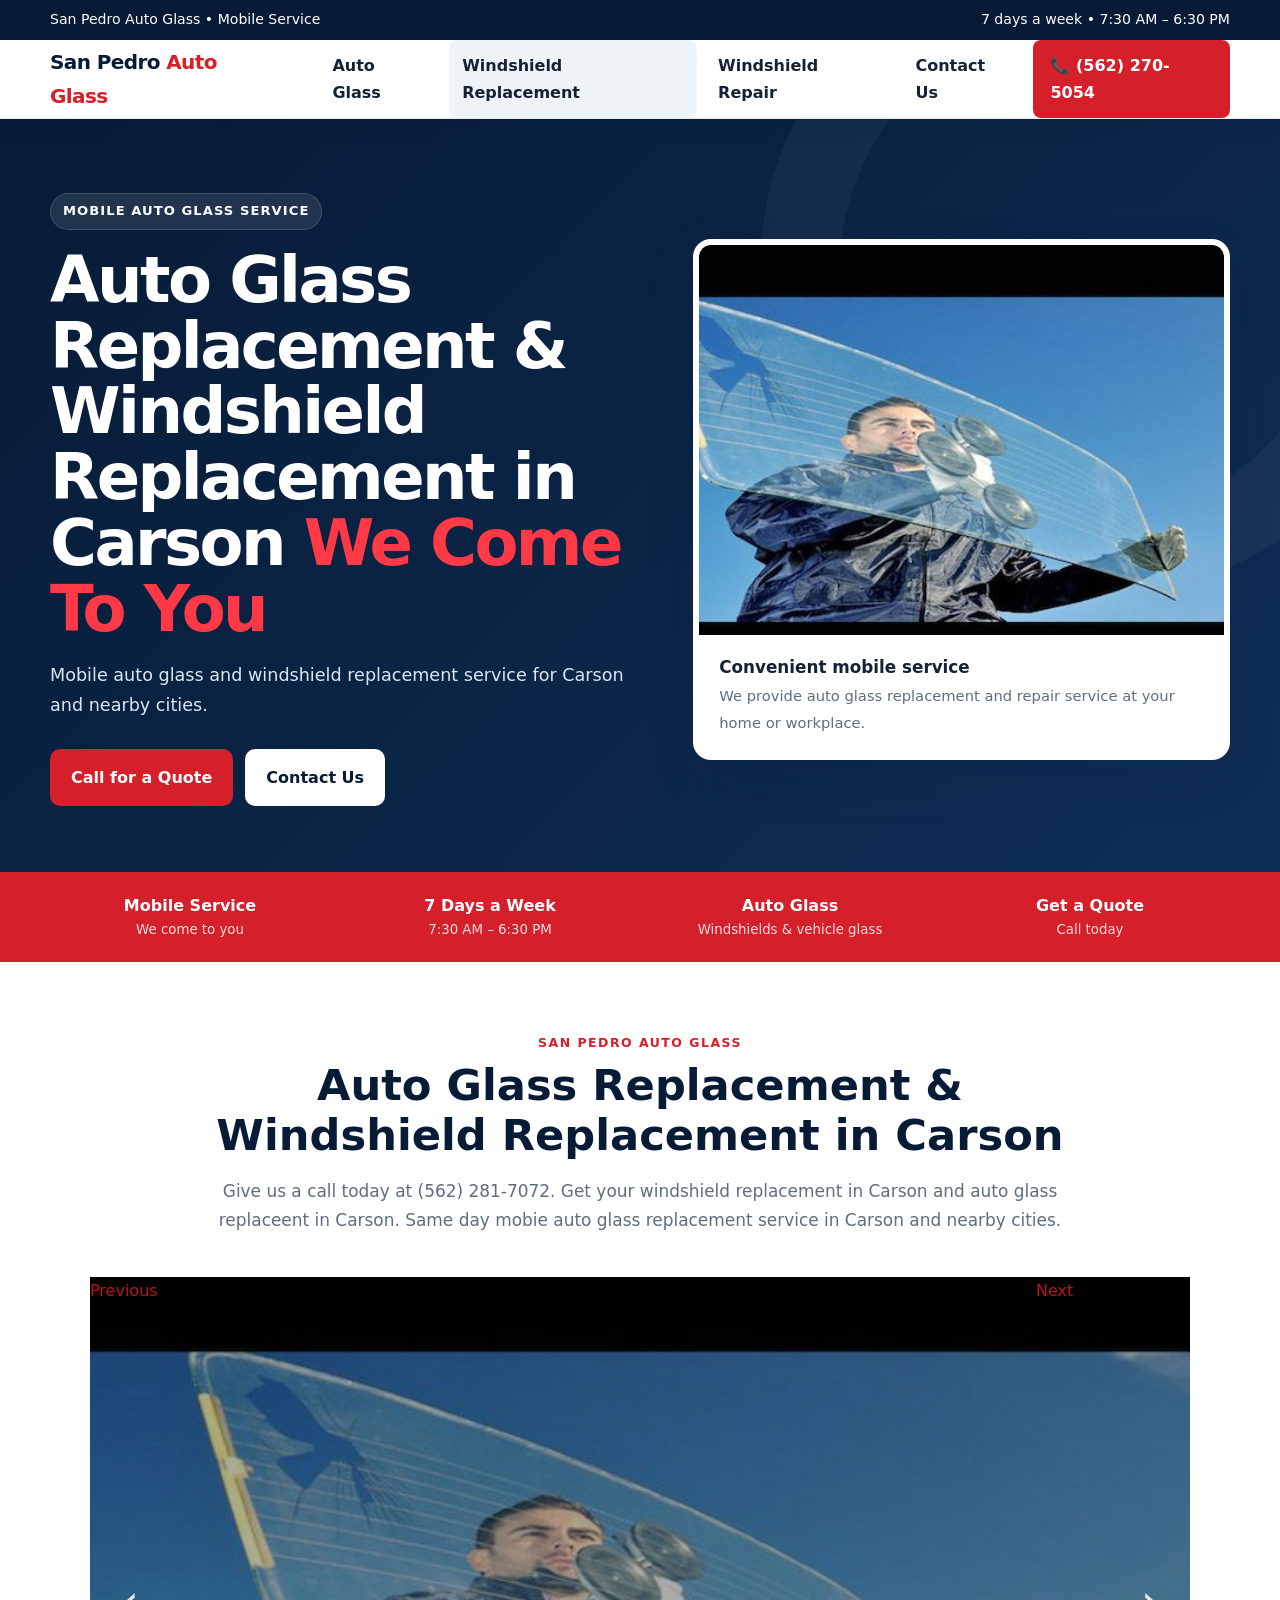
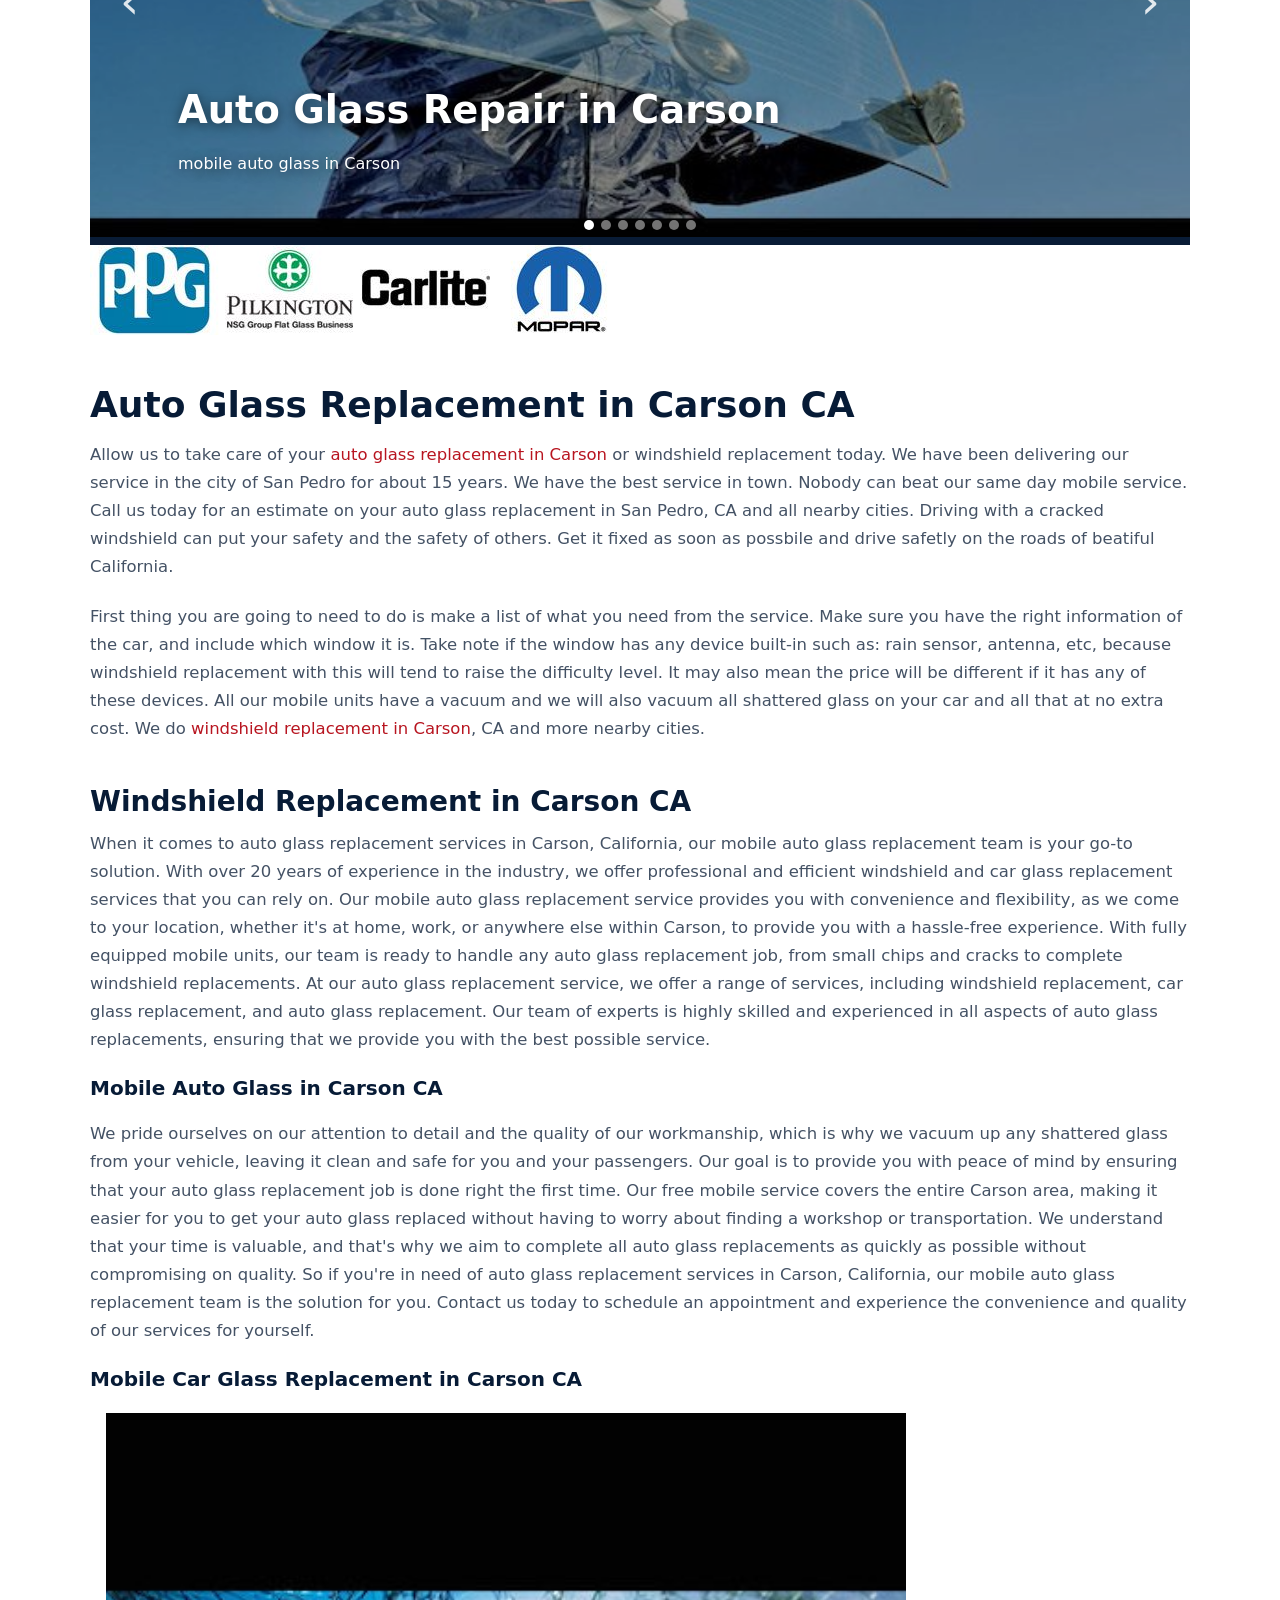
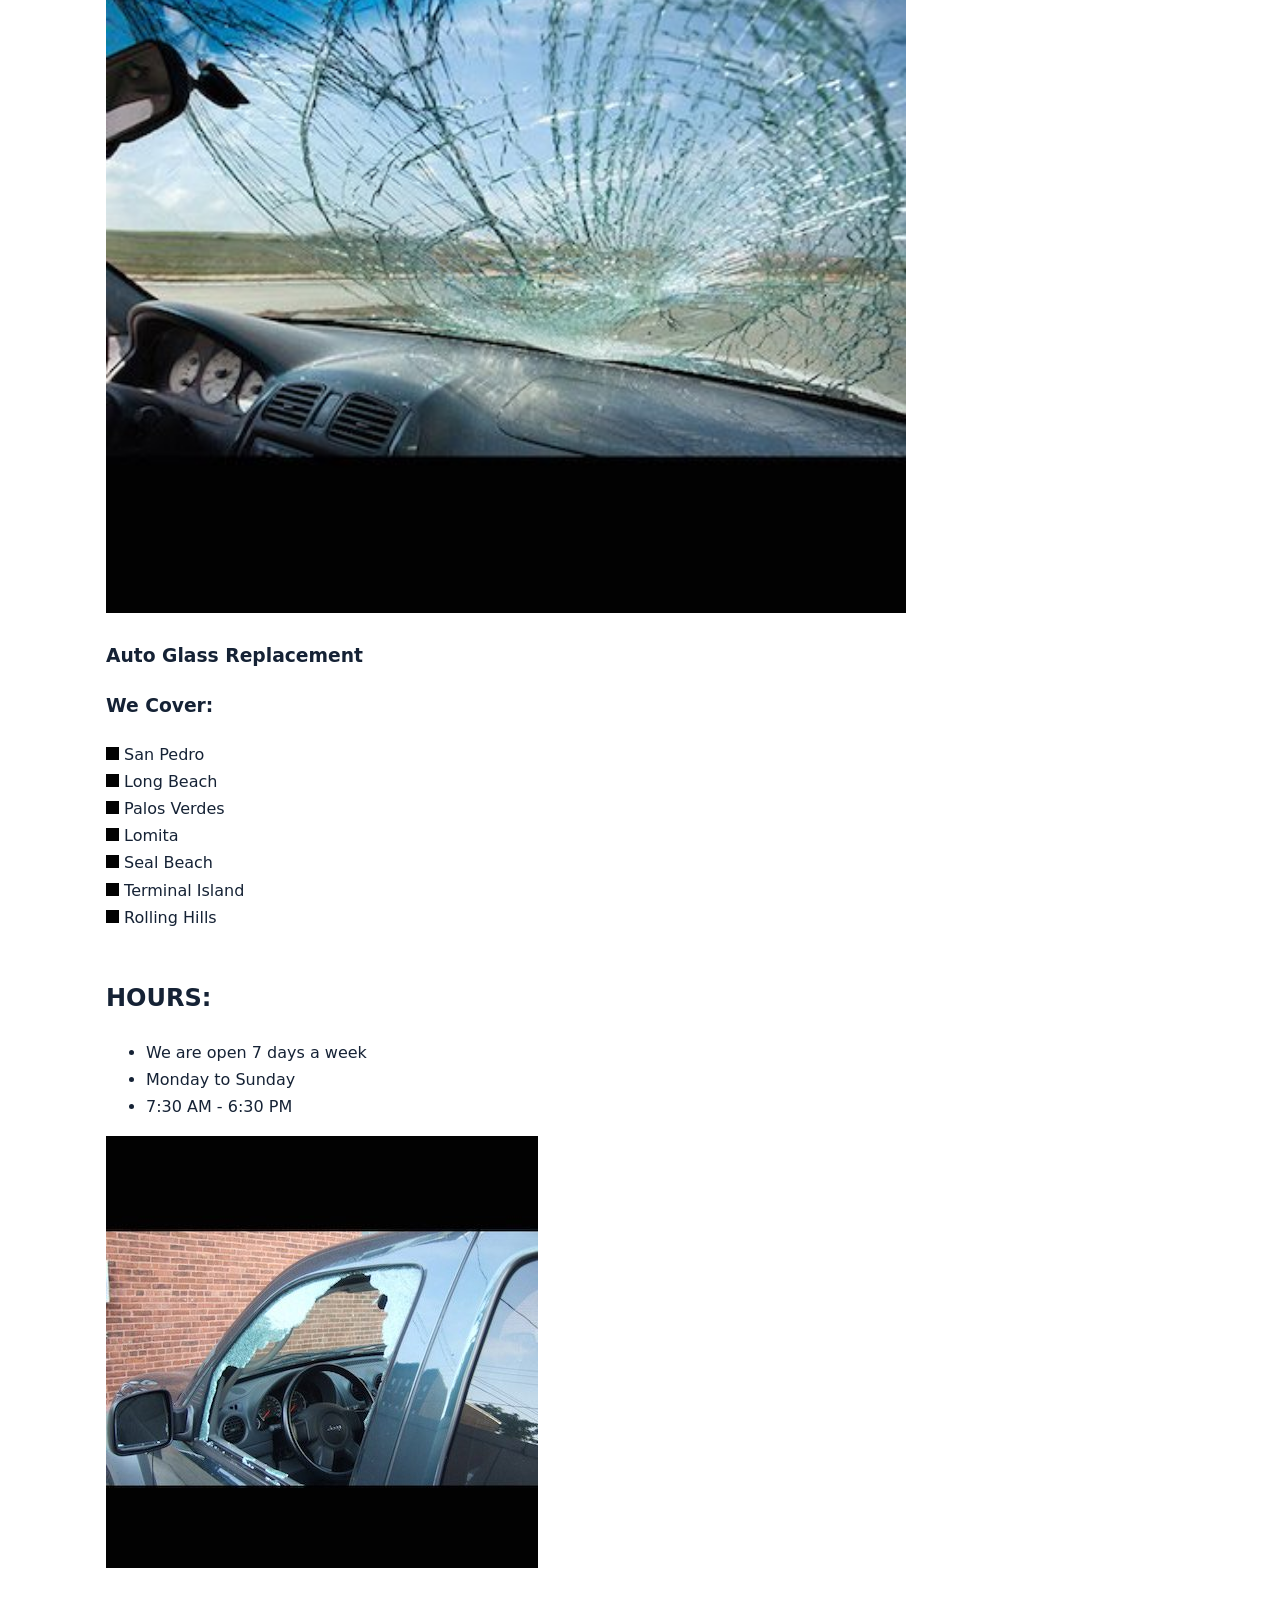
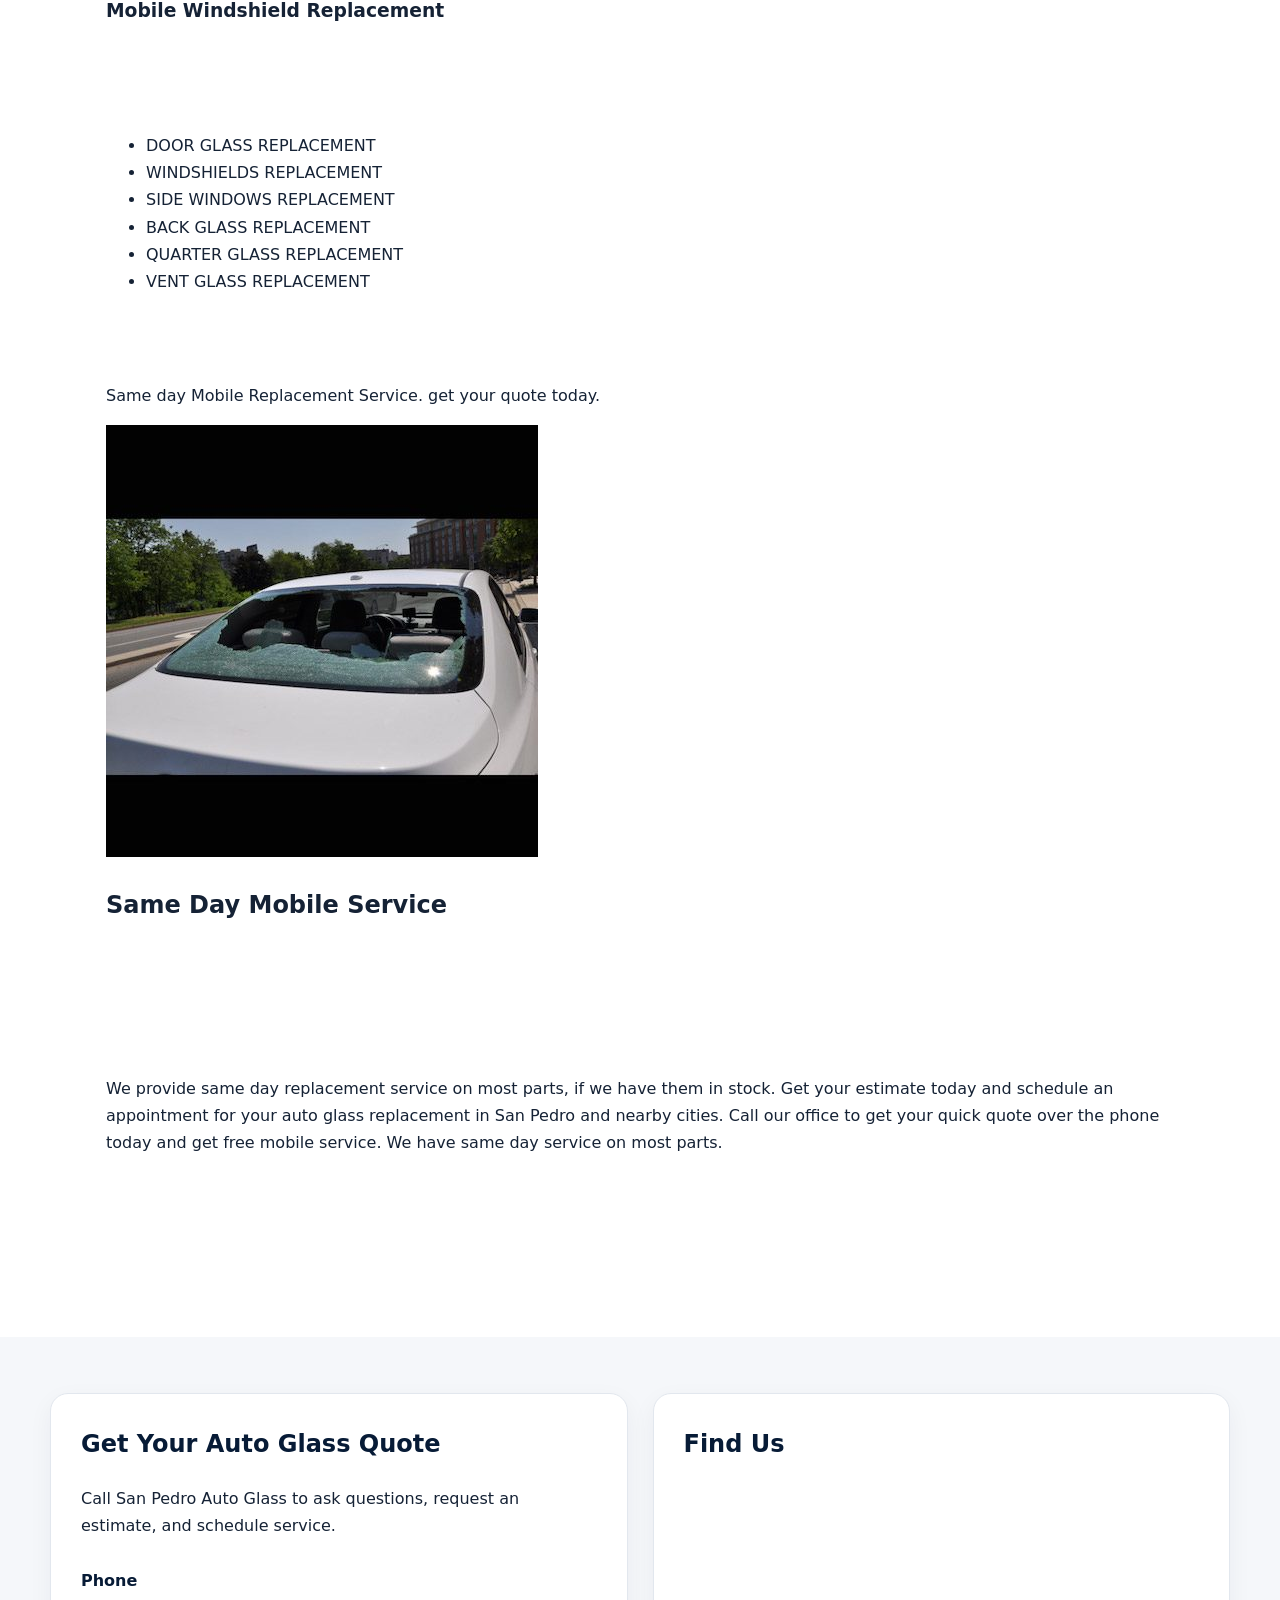
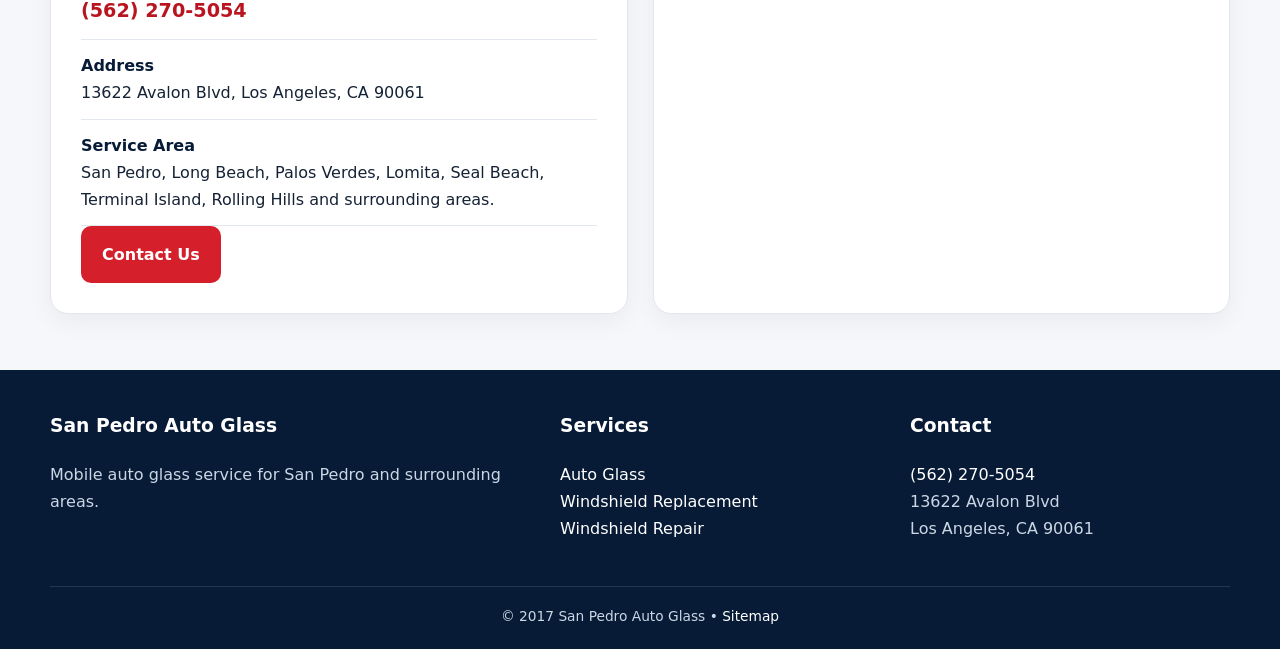
<file: Auto-Glass-Replacement-and-windshield-Replacement.html>
<!doctype html><html lang="en"><head><meta charset="utf-8"><meta name="viewport" content="width=device-width,initial-scale=1"><title>Windshield Replacement in Carson Moble Auto Glass Replacement in Carson CA.</title>
<meta name="description" content=" Give us a call today at (562) 281-7072. Get your windshield replacement in Carson and auto glass replaceent in Carson. Same day mobie auto glass replacement service in Carson and nearby cities."><meta name="keywords" content="Auto glass, auto glass repair in Carson, windshield repair in Carson, windshield replacement, mobile auto glass, windshield repair, Carson, car glass repair in Carson, South Gate, Downey, Lakewood, Norwalk, Cerritos, Bellflower"><meta name="robots" content="index,follow"><link rel="canonical" href="https://www.sanpedroautoglass.com/Auto-Glass-Replacement-and-windshield-Replacement.html">
<link rel="icon" href="favicon.ico" sizes="any"><link rel="icon" type="image/png" sizes="32x32" href="favicon-32x32.png"><link rel="icon" type="image/png" sizes="16x16" href="favicon-16x16.png"><link rel="apple-touch-icon" sizes="180x180" href="apple-touch-icon.png"><link rel="stylesheet" href="css/styles.css">
<script type="application/ld+json">{"@context": "https://schema.org", "@type": "AutoGlassBusiness", "name": "San Pedro Auto Glass", "url": "https://www.sanpedroautoglass.com/Auto-Glass-Replacement-and-windshield-Replacement.html", "telephone": "+1-562-270-5054", "address": {"@type": "PostalAddress", "streetAddress": "13622 Avalon Blvd", "addressLocality": "Los Angeles", "addressRegion": "CA", "postalCode": "90061", "addressCountry": "US"}, "areaServed": ["San Pedro", "Long Beach", "Palos Verdes", "Lomita", "Seal Beach", "Terminal Island", "Rolling Hills"], "description": " Give us a call today at (562) 281-7072. Get your windshield replacement in Carson and auto glass replaceent in Carson. Same day mobie auto glass replacement service in Carson and nearby cities."}</script><script type="application/ld+json">{"@context": "https://schema.org", "@type": "WebSite", "name": "San Pedro Auto Glass", "url": "https://www.sanpedroautoglass.com/"}</script>
</head><body><div class="topbar"><div class="container"><span>San Pedro Auto Glass • Mobile Service</span><span class="service-hours">7 days a week • 7:30 AM – 6:30 PM</span></div></div>
<header class="site-header"><div class="container nav-wrap"><a class="brand" href="index.html" aria-label="San Pedro Auto Glass home">San Pedro <span>Auto Glass</span></a><button class="nav-toggle" type="button" aria-label="Open navigation menu" aria-expanded="false">☰</button><div class="nav-backdrop"></div><nav class="nav" aria-label="Primary navigation"><a href="index.html" class="">Auto Glass</a><a href="Auto-Glass-Replacement-and-windshield-Replacement.html" class="active">Windshield Replacement</a><a href="Auto-Glass-Repair-and-windshield-Repair.html" class="">Windshield Repair</a><a href="contact.html">Contact Us</a><a class="call" href="tel:+15622705054">📞 (562) 270-5054</a></nav></div></header>
<section class="hero"><div class="container hero-grid"><div><span class="eyebrow">Mobile Auto Glass Service</span><h1>Auto Glass Replacement & Windshield Replacement in Carson <span>We Come To You</span></h1><p>Mobile auto glass and windshield replacement service for Carson and nearby cities.</p><div class="cta-row"><a class="btn btn-primary" href="tel:+15622705054">Call for a Quote</a><a class="btn btn-light" href="contact.html">Contact Us</a></div></div><div class="hero-card"><img src="images/Auto-Glass-Replacement-in-San-Pedro-CA.jpg" alt="Professional auto glass service"><div class="caption"><strong>Convenient mobile service</strong><span>We provide auto glass replacement and repair service at your home or workplace.</span></div></div></div></section>
<div class="trust"><div class="container"><div class="trust-item">Mobile Service<small>We come to you</small></div><div class="trust-item">7 Days a Week<small>7:30 AM – 6:30 PM</small></div><div class="trust-item">Auto Glass<small>Windshields & vehicle glass</small></div><div class="trust-item">Get a Quote<small>Call today</small></div></div></div>
<main class="content-shell"><div class="container"><div class="intro"><div class="kicker">San Pedro Auto Glass</div><h2 class="section-title">Auto Glass Replacement & Windshield Replacement in Carson</h2><p class="lead"> Give us a call today at (562) 281-7072. Get your windshield replacement in Carson and auto glass replaceent in Carson. Same day mobie auto glass replacement service in Carson and nearby cities.</p></div><div class="legacy-content"><div>
<div class="carousel slide" data-ride="carousel" id="carousel1">
<ol class="carousel-indicators">
<li class="active" data-slide-to="0" data-target="#carousel1"></li>
<li data-slide-to="1" data-target="#carousel1"></li>
<li data-slide-to="2" data-target="#carousel1"></li>
<li data-slide-to="3" data-target="#carousel1"></li>
<li data-slide-to="4" data-target="#carousel1"></li>
<li data-slide-to="5" data-target="#carousel1"></li>
<li data-slide-to="6" data-target="#carousel1"></li>
</ol>
<div class="carousel-inner" role="listbox">
<div class="item active"><img alt="Auto Glass Replacement in San Pedro" class="center-block image-fill" src="images/Auto-Glass-Replacement-in-San-Pedro-CA.jpg"/>
<div class="carousel-caption">
<h3>Auto Glass Repair in Carson</h3>
<p>mobile auto glass in Carson</p>
</div>
</div>
<div class="item"><img alt="Auto Glass Repair in Long Beach" class="center-block image-fill" src="images/Auto-Glass-replacement-in-Long-Beach.jpg"/>
<div class="carousel-caption">
<h3>Windshield Replacement in Carson</h3>
<p>Mobile Auto Glass Repair in Carson</p>
</div>
</div>
<div class="item"><img alt="Windshield repair in Terminal Island" class="center-block image-fill" src="images/Auto-Glass-Replacement-in-Terminal-Island-CA.jpg"/>
<div class="carousel-caption">
<h3>Windshield Repair in Carson</h3>
<p>Auto Glass in Carson</p>
</div>
</div>
<div class="item"><img alt="Auto Glass Repair in Palos Verdes" class="center-block image-fill" src="images/Auto-Glass-Replacement-in-Palos-Verdes-CA.jpg"/>
<div class="carousel-caption">
<h3>Auto Glass Repair Carson</h3>
<p>Car Glass Repair in Carson</p>
</div>
</div>
<div class="item"><img alt="Auto Glass Replacement in Rolling Hills" class="center-block image-fill" src="images/Auto-Glass-Repair-in-Rolling-Hills-CA.jpg"/>
<div class="carousel-caption">
<h3>Auto Glass Replacement Carson</h3>
<p>Mobile Auto Glass Carson</p>
</div>
</div>
<div class="item"><img alt="Auto Glass Repair in Lomita" class="center-block image-fill" src="images/Auto-Glass-Repair-in-Lomita.jpg"/>
<div class="carousel-caption">
<h3>Auto Glass Repair</h3>
<p> Auto Glass Replacement</p>
</div>
</div>
<div class="item"><img alt="Windshield Replacement in Seal Beach" class="center-block image-fill" src="images/Windshield-Replacement-in-Seal-Beach-CA.jpg"/>
<div class="carousel-caption">
<h3>Windshield Replacement in Carson area</h3>
<p> Windshield Replacement in Carson and more</p>
</div>
</div>
<div class="item"><img alt="Auto Glass Repair in Norwalk" class="center-block image-fill" src="images/Windshield-Replacement-Terminal-Island.png"/>
<div class="carousel-caption">
<h3>Car Glass Replacement in Carson</h3>
<p> Mobile Auto Glass</p>
</div>
</div>
<a class="left carousel-control" data-slide="prev" href="#carousel1" role="button"><span aria-hidden="true" class="glyphicon glyphicon-chevron-left"></span><span class="sr-only">Previous</span></a><a class="right carousel-control" data-slide="next" href="#carousel1" role="button"><span aria-hidden="true" class="glyphicon glyphicon-chevron-right"></span><span class="sr-only">Next</span></a></div>
</div>
<article id="main"><img alt="auto glass replacement" height="90" src="images/windhield-replacement-San-Pedro.jpg" width="130"/> <img alt="windshield replacement" height="90" src="images/Auto-Glass-Repair-in-Long-Beach.jpg" width="130"/> <img alt="mobile auto glass" height="90" src="images/Auto-Glass-Shop.jpg" width="130"/> <img alt="car glass repair" height="90" src="images/Windshield-repair-quote.jpg" width="130"/>
<h1>Auto Glass Replacement in Carson CA</h1>
<p>Allow us to take care of your <a href="Auto-Glass-Replacement-and-windshield-Replacement.html">auto glass replacement in Carson</a> or windshield replacement today. We have been delivering our service in the city of San Pedro for about 15 years. We have the best service in town. Nobody can beat our same day mobile service. Call us today for an estimate on your auto glass replacement in San Pedro, CA and all nearby cities. Driving with a cracked windshield can put your safety and the safety of others. Get it fixed as soon as possbile and drive safetly on the roads of beatiful California. </p>
<p>First thing you are going to need to do is make a list of what you need from the service. Make sure you have the right information of the car, and include which window it is. Take note if the window has any device built-in such as: rain sensor, antenna, etc, because windshield replacement with this will tend to raise the difficulty level. It may also mean the price will be different if it has any of these devices. All our mobile units have a vacuum and we will also vacuum all shattered glass on your car and all that at no extra cost. We do <a href="Auto-Glass-Repair-and-windshield-Repair.html">windshield replacement in Carson</a>, CA and more nearby cities.</p>
<h2>Windshield Replacement in Carson CA</h2>
<p>When it comes to auto glass replacement services in Carson, California, our mobile auto glass replacement team is your go-to solution. With over 20 years of experience in the industry, we offer professional and efficient windshield and car glass replacement services that you can rely on.

Our mobile auto glass replacement service provides you with convenience and flexibility, as we come to your location, whether it's at home, work, or anywhere else within Carson, to provide you with a hassle-free experience. With fully equipped mobile units, our team is ready to handle any auto glass replacement job, from small chips and cracks to complete windshield replacements.

At our auto glass replacement service, we offer a range of services, including windshield replacement, car glass replacement, and auto glass replacement. Our team of experts is highly skilled and experienced in all aspects of auto glass replacements, ensuring that we provide you with the best possible service.</p>
<h3>Mobile Auto Glass in Carson CA</h3>
<p>We pride ourselves on our attention to detail and the quality of our workmanship, which is why we vacuum up any shattered glass from your vehicle, leaving it clean and safe for you and your passengers. Our goal is to provide you with peace of mind by ensuring that your auto glass replacement job is done right the first time.

Our free mobile service covers the entire Carson area, making it easier for you to get your auto glass replaced without having to worry about finding a workshop or transportation. We understand that your time is valuable, and that's why we aim to complete all auto glass replacements as quickly as possible without compromising on quality.

So if you're in need of auto glass replacement services in Carson, California, our mobile auto glass replacement team is the solution for you. Contact us today to schedule an appointment and experience the convenience and quality of our services for yourself.
		</p> 
<h3>Mobile Car Glass Replacement in Carson CA</h3>
<p></p>
</article>

<div class="container">
<div class="row">
<div class="col-md-4">
<div class="thumbnail"><img alt="crracked windshield" class="image-fill" height="800" src="images/cracked-windshield.jpg" width="800"/>
<div class="caption">
<h3> Auto Glass Replacement</h3>
<h3>We Cover:</h3>
<p><img alt="auto glass repair in Carson" height="13" src="images/Windshield-Replacement-in-San-Pedro.png" width="13"/> San Pedro<br/>
<img alt="windshield repair in Carson" height="13" src="images/Auto-Glass-Replacement-in-Long-Beach.png" width="13"/> Long Beach<br/>
<img alt="auto glass replacement in Carson" height="13" src="images/Windshield-Replacement-Palos-Verdes.png" width="13"/> Palos Verdes<br/>
<img alt="auto glass replacement in Carson" height="13" src="images/Windshield-Replacement-Lomita .png" width="13"/> Lomita<br/>
<img alt="auto glass replacement in Lakewood" height="13" src="images/Windshield-Replacement-Seal-Beach.png" width="13"/> Seal Beach<br/>
<img alt="auto glass replacement in Norwalk" height="13" src="images/Windshield-Replacement-Terminal-Island.png" width="13"/> Terminal Island<br/>
<img alt="auto glass repair in Rolling Hills" height="13" src="images/Windshield-Replacement-Rolling-Hills.png" width="13"/> Rolling Hills<br/>
<br/>
</p>
<h2><span class="size24">HOURS:</span>            </h2>
<ul>
<li>We are open 7 days a week</li>
<li>Monday to Sunday</li>
<li>7:30 AM - 6:30 PM<br/>
</li>
</ul>
</div>
</div>
</div>
<div class="col-md-4">
<div class="thumbnail"><img alt="Shattered car glass window" class="image-fill" src="images/Shattered-car-glass-window.jpg"/>
<div class="caption">
<h3> Mobile Windshield Replacement</h3>
<p> </p>
<p><br/>
</p>
<div>
<ul>
<li>DOOR GLASS REPLACEMENT</li>
<li> WINDSHIELDS REPLACEMENT</li>
<li>SIDE WINDOWS REPLACEMENT </li>
<li>BACK GLASS REPLACEMENT </li>
<li>QUARTER GLASS REPLACEMENT</li>
<li>VENT GLASS REPLACEMENT<br/>
<br/>
</li>
</ul>
</div>
<p> </p>
<p>Same day Mobile Replacement Service. get your quote today.</p>
</div>
</div>
</div>
<div class="col-md-4">
<div class="thumbnail"><img alt="broken car back window" class="image-fill" src="images/broken-car-back-window.jpg"/>
<div class="caption">
<div>
<div>
<h2>Same Day Mobile Service</h2>
</div>
<p id="p"> </p>
<p> </p>
<p><br/>
</p>
<p>We provide same day replacement service on most parts, if we have them in stock. Get your estimate today and schedule an appointment for your auto glass replacement in San Pedro and nearby cities. Call our office to get your quick quote over the phone today and get free mobile service. We have same day service on most parts.<br/>
</p>
<div>
<h2><br/>
</h2>
</div>
</div>
<div></div>
</div>
</div>
</div>
</div>
</div>
</div></div></div></main>
<section class="contact-band"><div class="container contact-grid"><div class="contact-card"><h2>Get Your Auto Glass Quote</h2><p>Call San Pedro Auto Glass to ask questions, request an estimate, and schedule service.</p><div class="contact-detail"><strong>Phone</strong><a href="tel:+15622705054">(562) 270-5054</a></div><div class="contact-detail"><strong>Address</strong>13622 Avalon Blvd, Los Angeles, CA 90061</div><div class="contact-detail"><strong>Service Area</strong>San Pedro, Long Beach, Palos Verdes, Lomita, Seal Beach, Terminal Island, Rolling Hills and surrounding areas.</div><a class="btn btn-primary" href="contact.html">Contact Us</a></div><div class="contact-card"><h2>Find Us</h2><iframe class="map" title="San Pedro Auto Glass location map" loading="lazy" src="https://www.google.com/maps/embed?pb=!1m14!1m8!1m3!1d13245.116193498885!2d-118.267001!3d33.908217!3m2!1i1024!2i768!4f13.1!3m3!1m2!1s0x0%3A0x18df19c522e3d02f!2sSan+Pedro+Auto+Glass!5e0!3m2!1sen!2sus!4v1487272711154"></iframe></div></div></section>
<footer class="site-footer"><div class="container"><div class="footer-grid"><div><h3>San Pedro Auto Glass</h3><p>Mobile auto glass service for San Pedro and surrounding areas.</p></div><div><h3>Services</h3><p><a href="index.html">Auto Glass</a><br><a href="Auto-Glass-Replacement-and-windshield-Replacement.html">Windshield Replacement</a><br><a href="Auto-Glass-Repair-and-windshield-Repair.html">Windshield Repair</a></p></div><div><h3>Contact</h3><p><a href="tel:+15622705054">(562) 270-5054</a><br>13622 Avalon Blvd<br>Los Angeles, CA 90061</p></div></div><div class="footer-bottom">© 2017 San Pedro Auto Glass • <a href="sitemap.html">Sitemap</a></div></div></footer><script src="js/site.js" defer></script></body></html>
</file>
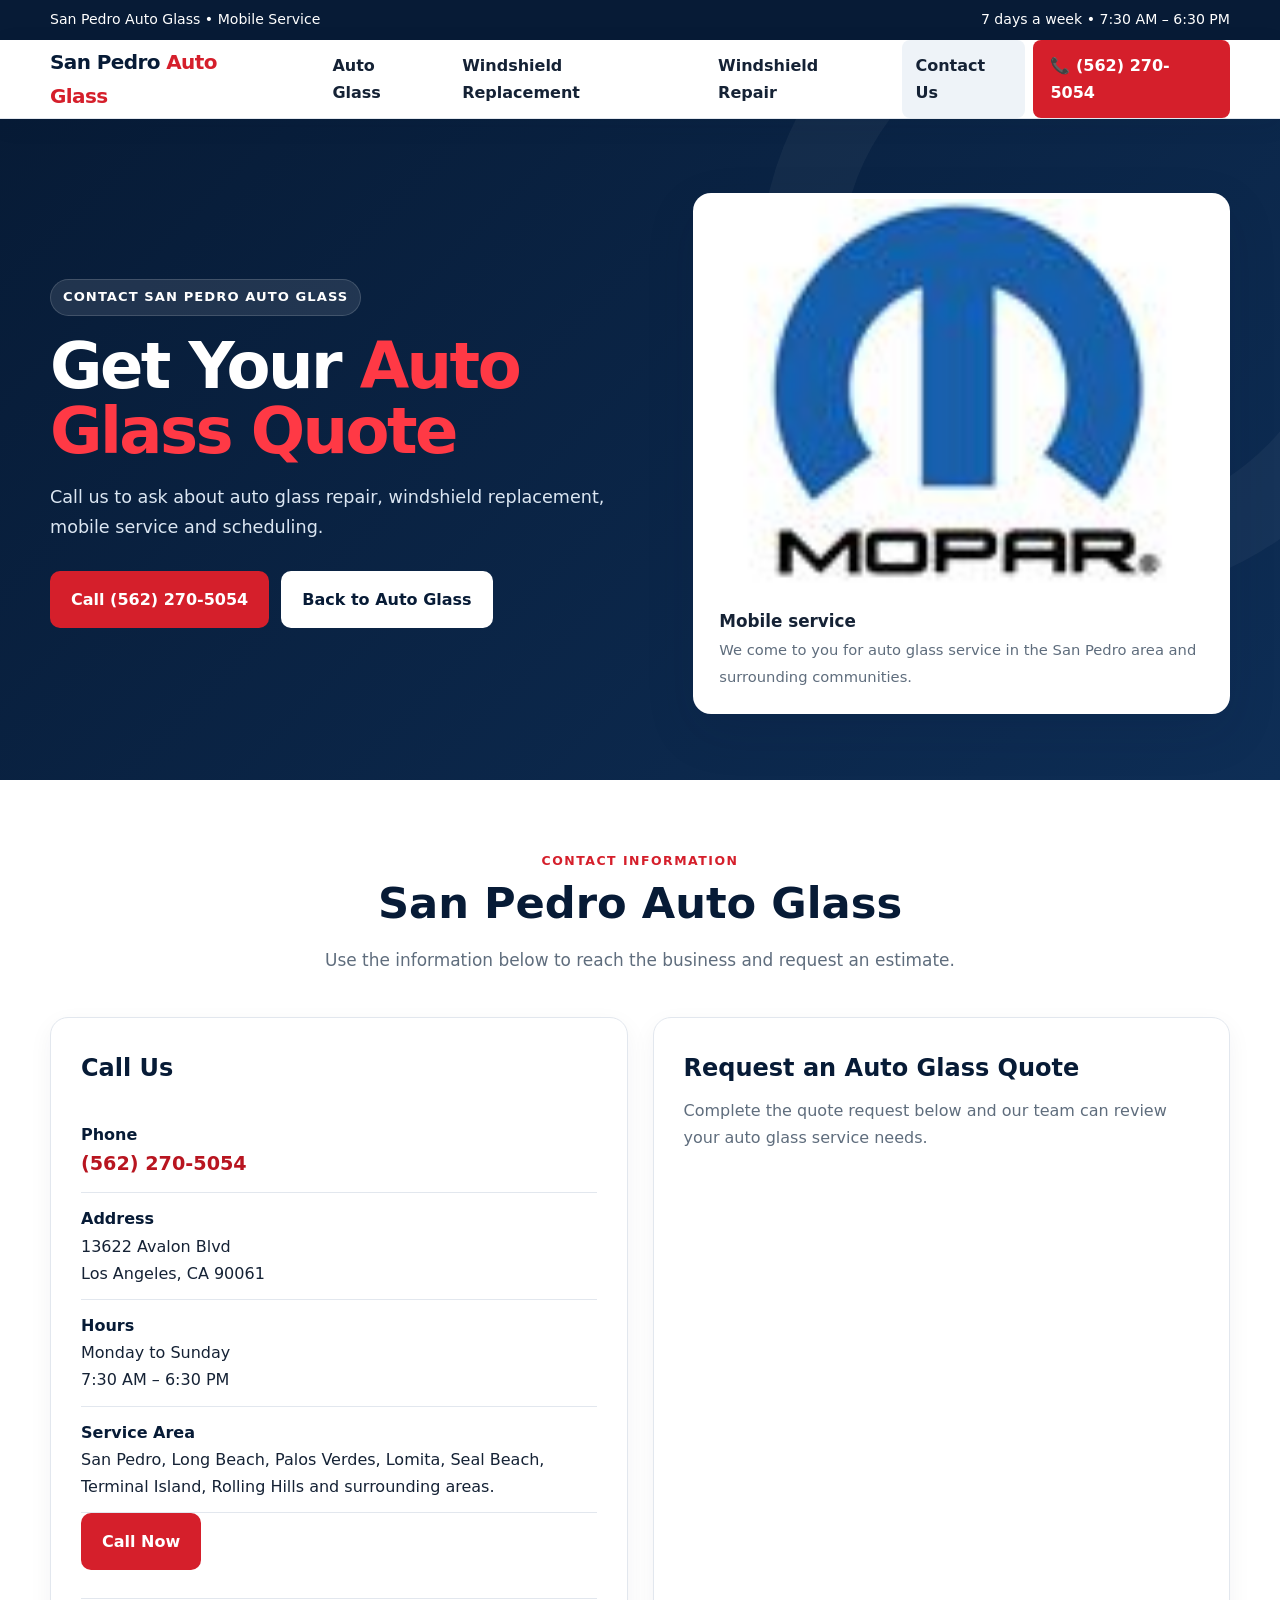
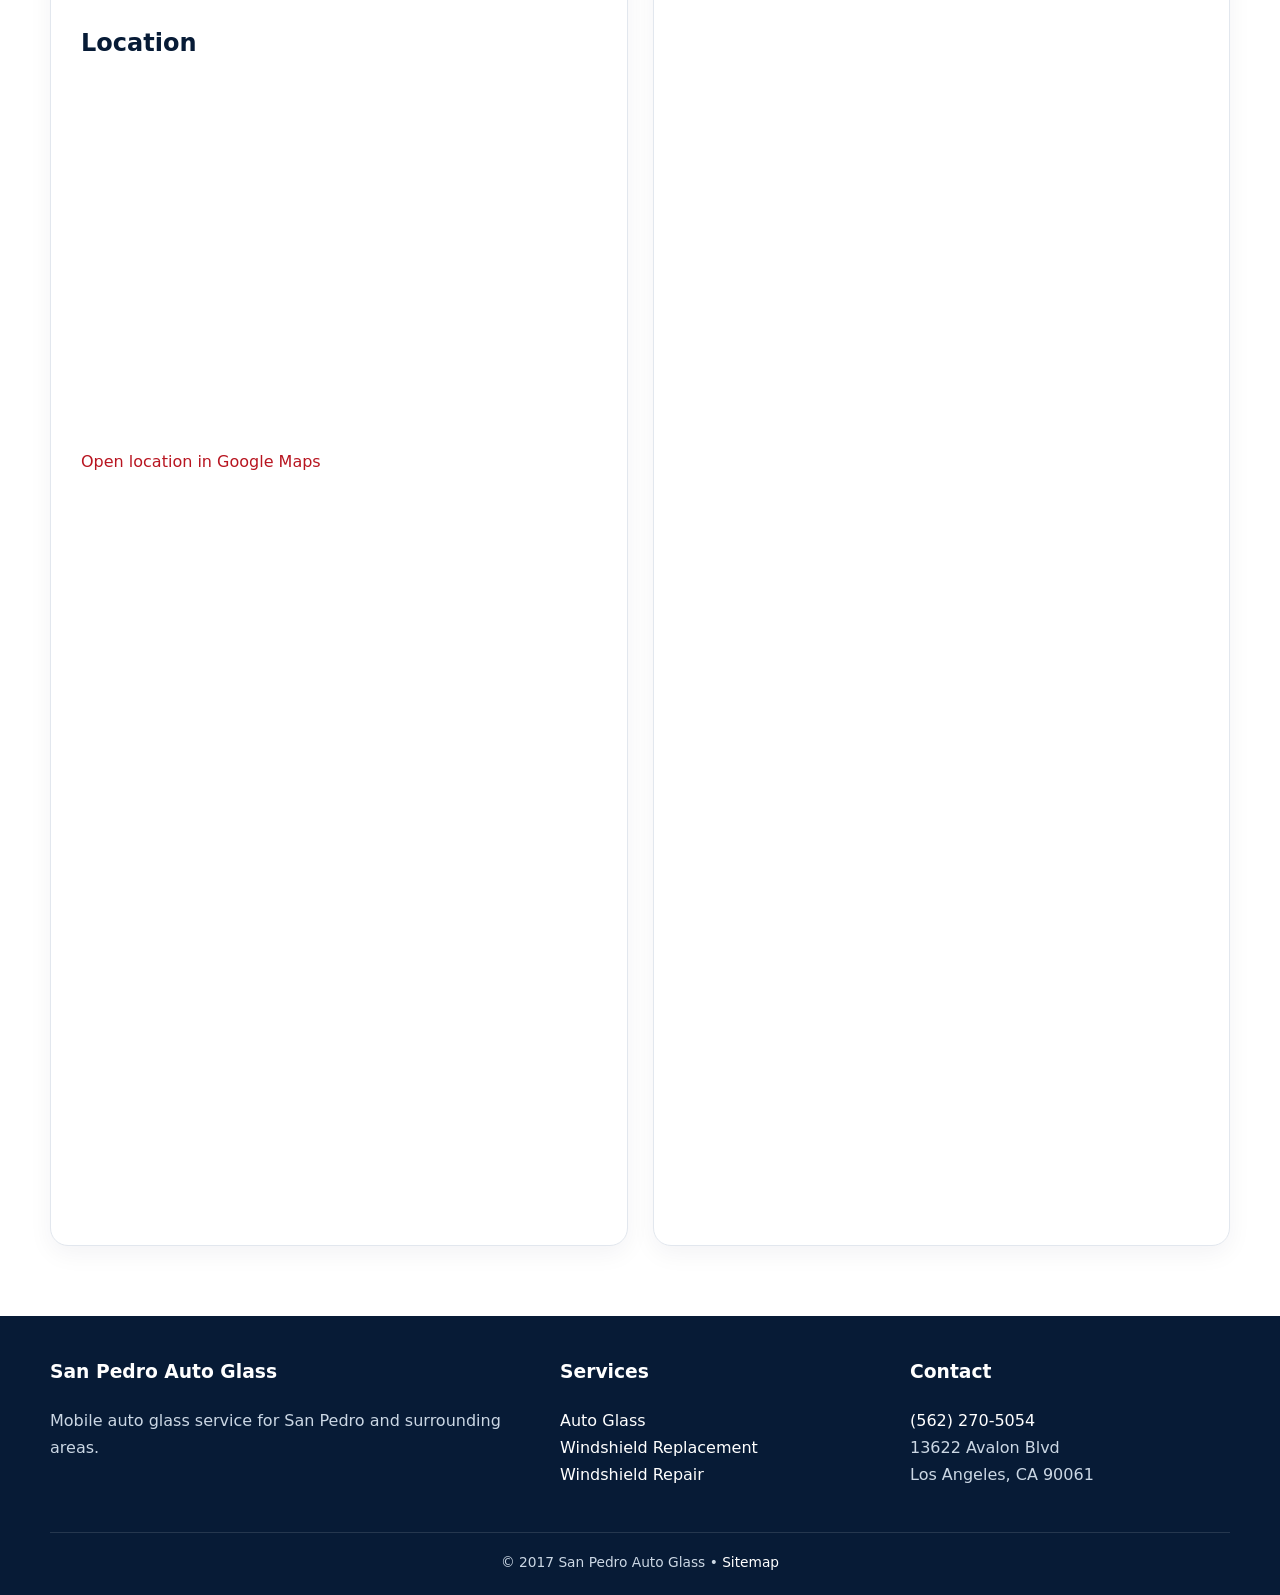
<file: contact.html>
<!doctype html><html lang="en"><head><meta charset="utf-8"><meta name="viewport" content="width=device-width,initial-scale=1"><title>Contact San Pedro Auto Glass | Auto Glass Repair & Replacement</title><meta name="description" content="Contact San Pedro Auto Glass for auto glass repair, windshield replacement and mobile service. Call (562) 270-5054."><link rel="canonical" href="https://www.sanpedroautoglass.com/contact.html"><link rel="icon" href="favicon.ico" sizes="any"><link rel="icon" type="image/png" sizes="32x32" href="favicon-32x32.png"><link rel="icon" type="image/png" sizes="16x16" href="favicon-16x16.png"><link rel="apple-touch-icon" sizes="180x180" href="apple-touch-icon.png"><link rel="stylesheet" href="css/styles.css"></head><body>
<div class="topbar"><div class="container"><span>San Pedro Auto Glass • Mobile Service</span><span class="service-hours">7 days a week • 7:30 AM – 6:30 PM</span></div></div><header class="site-header"><div class="container nav-wrap"><a class="brand" href="index.html">San Pedro <span>Auto Glass</span></a><button class="nav-toggle" type="button" aria-label="Open navigation menu" aria-expanded="false">☰</button><div class="nav-backdrop"></div><nav class="nav" aria-label="Primary navigation"><a href="index.html">Auto Glass</a><a href="Auto-Glass-Replacement-and-windshield-Replacement.html">Windshield Replacement</a><a href="Auto-Glass-Repair-and-windshield-Repair.html">Windshield Repair</a><a class="active" href="contact.html">Contact Us</a><a class="call" href="tel:+15622705054">📞 (562) 270-5054</a></nav></div></header>
<section class="hero"><div class="container hero-grid"><div><span class="eyebrow">Contact San Pedro Auto Glass</span><h1>Get Your <span>Auto Glass Quote</span></h1><p>Call us to ask about auto glass repair, windshield replacement, mobile service and scheduling.</p><div class="cta-row"><a class="btn btn-primary" href="tel:+15622705054">Call (562) 270-5054</a><a class="btn btn-light" href="index.html">Back to Auto Glass</a></div></div><div class="hero-card"><img src="images/Windshield-repair-quote.jpg" alt="Windshield repair service"><div class="caption"><strong>Mobile service</strong><span>We come to you for auto glass service in the San Pedro area and surrounding communities.</span></div></div></div></section>
<main class="content-shell"><div class="container"><div class="intro"><div class="kicker">Contact Information</div><h2 class="section-title">San Pedro Auto Glass</h2><p class="lead">Use the information below to reach the business and request an estimate.</p></div><div class="contact-grid">
<div class="contact-card">
<h2>Call Us</h2>
<div class="contact-detail"><strong>Phone</strong><a href="tel:+15622705054">(562) 270-5054</a></div>
<div class="contact-detail"><strong>Address</strong>13622 Avalon Blvd<br>Los Angeles, CA 90061</div>
<div class="contact-detail"><strong>Hours</strong>Monday to Sunday<br>7:30 AM – 6:30 PM</div>
<div class="contact-detail"><strong>Service Area</strong>San Pedro, Long Beach, Palos Verdes, Lomita, Seal Beach, Terminal Island, Rolling Hills and surrounding areas.</div>
<a class="btn btn-primary" href="tel:+15622705054">Call Now</a>
<div class="contact-location">
<h2>Location</h2>
<iframe class="map" title="San Pedro Auto Glass location" loading="lazy" src="https://www.google.com/maps/embed?pb=!1m14!1m8!1m3!1d13245.116193498885!2d-118.267001!3d33.908217!3m2!1i1024!2i768!4f13.1!3m3!1m2!1s0x0%3A0x18df19c522e3d02f!2sSan+Pedro+Auto+Glass!5e0!3m2!1sen!2sus!4v1487272711154"></iframe>
<p><a href="https://www.google.com/maps/search/?api=1&query=San+Pedro+Auto+Glass+13622+Avalon+Blvd+Los+Angeles+CA+90061" target="_blank" rel="noopener">Open location in Google Maps</a></p>
</div>
</div>
<div class="contact-card quote-form-card">
<h2>Request an Auto Glass Quote</h2>
<p class="quote-intro">Complete the quote request below and our team can review your auto glass service needs.</p>
<div class="quote-iframe-wrap">
<iframe src="https://autoglassquote.netlify.app/" title="Auto Glass Quote Request" loading="lazy" scrolling="no"></iframe>
</div>
</div>
</div></div></main>
<footer class="site-footer"><div class="container"><div class="footer-grid"><div><h3>San Pedro Auto Glass</h3><p>Mobile auto glass service for San Pedro and surrounding areas.</p></div><div><h3>Services</h3><p><a href="index.html">Auto Glass</a><br><a href="Auto-Glass-Replacement-and-windshield-Replacement.html">Windshield Replacement</a><br><a href="Auto-Glass-Repair-and-windshield-Repair.html">Windshield Repair</a></p></div><div><h3>Contact</h3><p><a href="tel:+15622705054">(562) 270-5054</a><br>13622 Avalon Blvd<br>Los Angeles, CA 90061</p></div></div><div class="footer-bottom">© 2017 San Pedro Auto Glass • <a href="sitemap.html">Sitemap</a></div></div></footer><script src="js/site.js" defer></script></body></html>
</file>
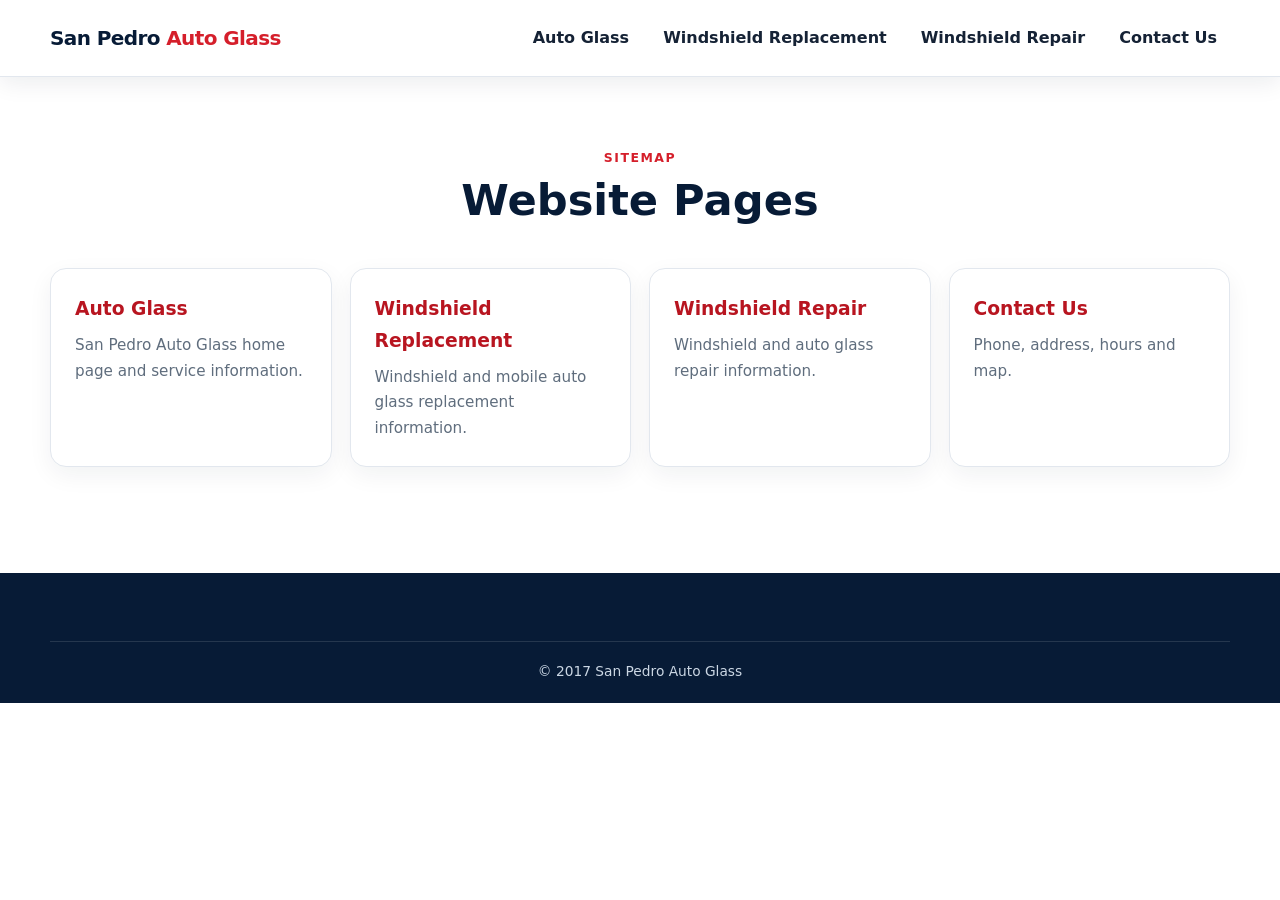
<file: sitemap.html>
<!doctype html><html lang="en"><head><meta charset="utf-8"><meta name="viewport" content="width=device-width,initial-scale=1"><title>Sitemap | San Pedro Auto Glass</title><meta name="description" content="Sitemap for San Pedro Auto Glass."><link rel="canonical" href="https://www.sanpedroautoglass.com/sitemap.html"><link rel="icon" href="favicon.ico" sizes="any"><link rel="stylesheet" href="css/styles.css"></head><body><header class="site-header"><div class="container nav-wrap"><a class="brand" href="index.html">San Pedro <span>Auto Glass</span></a><nav class="nav" style="display:flex"><a href="index.html">Auto Glass</a><a href="Auto-Glass-Replacement-and-windshield-Replacement.html">Windshield Replacement</a><a href="Auto-Glass-Repair-and-windshield-Repair.html">Windshield Repair</a><a href="contact.html">Contact Us</a></nav></div></header><main class="content-shell"><div class="container"><div class="intro"><div class="kicker">Sitemap</div><h1 class="section-title">Website Pages</h1></div><div class="service-strip"><div class="service-card"><h3><a href="index.html">Auto Glass</a></h3><p>San Pedro Auto Glass home page and service information.</p></div><div class="service-card"><h3><a href="Auto-Glass-Replacement-and-windshield-Replacement.html">Windshield Replacement</a></h3><p>Windshield and mobile auto glass replacement information.</p></div><div class="service-card"><h3><a href="Auto-Glass-Repair-and-windshield-Repair.html">Windshield Repair</a></h3><p>Windshield and auto glass repair information.</p></div><div class="service-card"><h3><a href="contact.html">Contact Us</a></h3><p>Phone, address, hours and map.</p></div></div></div></main><footer class="site-footer"><div class="container footer-bottom">© 2017 San Pedro Auto Glass</div></footer></body></html>
</file>
<file: css/styles.css>
:root{--navy:#071b36;--navy2:#0e2e56;--red:#d51f2b;--red2:#b81520;--ink:#152235;--muted:#5f6d7d;--light:#f5f7fa;--white:#fff;--line:#e2e7ee;--shadow:0 18px 50px rgba(7,27,54,.12)}
*{box-sizing:border-box}html{scroll-behavior:smooth}body{margin:0;font-family:Inter,system-ui,-apple-system,BlinkMacSystemFont,"Segoe UI",sans-serif;color:var(--ink);background:#fff;line-height:1.7}a{color:var(--red2);text-decoration:none}a:hover{text-decoration:underline}
.container{width:min(1180px,calc(100% - 32px));margin:auto}.topbar{background:var(--navy);color:#fff;font-size:.88rem}.topbar .container{display:flex;justify-content:space-between;gap:20px;padding:8px 0}.topbar a{color:#fff}
.site-header{position:sticky;top:0;z-index:1000;background:#fff;border-bottom:1px solid var(--line);box-shadow:0 6px 22px rgba(7,27,54,.08)}.nav-wrap{min-height:76px;display:flex;align-items:center;justify-content:space-between;gap:20px}.brand{font-weight:900;color:var(--navy);font-size:1.25rem;letter-spacing:-.03em}.brand span{color:var(--red)}.nav-toggle{display:none;position:relative;z-index:1200;border:0;background:var(--navy);color:#fff;border-radius:10px;padding:11px 13px;font-size:1.15rem}.nav{display:flex;align-items:center;gap:8px}.nav a{color:var(--ink);font-weight:750;padding:12px 13px;border-radius:8px}.nav a:hover,.nav a.active{background:#eef3f8;text-decoration:none}.nav .call{background:var(--red);color:#fff;padding:12px 17px}.nav .call:hover{background:var(--red2)}
.hero{background:linear-gradient(135deg,var(--navy),var(--navy2));color:#fff;padding:74px 0 66px;position:relative;overflow:hidden}.hero:after{content:"";position:absolute;right:-140px;top:-180px;width:500px;height:500px;border:80px solid rgba(255,255,255,.04);border-radius:50%}.hero-grid{display:grid;grid-template-columns:1.05fr .95fr;gap:50px;align-items:center;position:relative;z-index:1}.eyebrow{display:inline-flex;gap:8px;align-items:center;color:#fff;background:rgba(255,255,255,.1);border:1px solid rgba(255,255,255,.15);padding:6px 12px;border-radius:999px;font-weight:800;font-size:.82rem;text-transform:uppercase;letter-spacing:.08em}.hero h1{font-size:clamp(2.2rem,5vw,4.2rem);line-height:1.03;margin:18px 0 18px;text-align:left;color:#fff;letter-spacing:-.04em}.hero h1 span{color:#ff3945}.hero p{font-size:1.1rem;color:#dbe6f2;text-align:left;max-width:650px}.cta-row{display:flex;flex-wrap:wrap;gap:12px;margin-top:28px}.btn{display:inline-flex;align-items:center;justify-content:center;gap:8px;padding:13px 19px;border-radius:10px;font-weight:850;border:2px solid transparent}.btn-primary{background:var(--red);color:#fff}.btn-primary:hover{background:#ef3340;text-decoration:none}.btn-light{background:#fff;color:var(--navy)}.btn-light:hover{text-decoration:none;background:#f2f6fa}.hero-card{border-radius:18px;overflow:hidden;background:#fff;box-shadow:var(--shadow);border:6px solid rgba(255,255,255,.1)}.hero-card img{display:block;width:100%;height:390px;object-fit:cover}.hero-card .caption{padding:18px 20px;color:var(--ink)}.hero-card .caption strong{display:block;font-size:1.05rem}.hero-card .caption span{color:var(--muted);font-size:.92rem}
.trust{background:var(--red);color:#fff}.trust .container{display:grid;grid-template-columns:repeat(4,1fr);gap:20px;padding:20px 0}.trust-item{font-weight:800;text-align:center}.trust-item small{display:block;font-weight:500;opacity:.85}
.content-shell{padding:70px 0}.intro{max-width:850px;margin:0 auto 42px;text-align:center}.kicker{color:var(--red);font-weight:900;text-transform:uppercase;letter-spacing:.12em;font-size:.78rem}.section-title{font-size:clamp(1.8rem,3.5vw,2.7rem);line-height:1.15;color:var(--navy);margin:8px 0 14px}.lead{font-size:1.06rem;color:var(--muted)}
/* legacy content is retained but restyled */
.legacy-content{max-width:1100px;margin:0 auto}.legacy-content #main{width:100%;max-width:none;margin:0;text-align:left}.legacy-content #main>h1:first-child{display:grid;grid-template-columns:repeat(4,1fr);gap:14px;margin:0 0 35px}.legacy-content #main>h1:first-child img{width:100%!important;height:180px!important;object-fit:cover;border-radius:14px}.legacy-content #main h1:not(:first-child),.legacy-content #main h2,.legacy-content #main h3{color:var(--navy);text-align:left;line-height:1.2}.legacy-content #main h1:not(:first-child){font-size:2.25rem;margin:40px 0 14px}.legacy-content #main h2{font-size:1.75rem;margin:42px 0 12px}.legacy-content #main h3{font-size:1.25rem}.legacy-content #main p{color:#445265;text-align:left;font-size:1.03rem;margin:0 0 22px}.legacy-content #main p img[width="13"]{display:none}.legacy-content #main img{max-width:100%;height:auto}.video-container{position:relative;min-height:360px;height:420px;overflow:hidden;border-radius:18px;box-shadow:var(--shadow);background:#e9eef4;margin:34px 0}.video-container iframe{position:absolute;inset:0;width:100%;height:100%;border:0}.carousel{position:relative;overflow:hidden;background:#091c36}.carousel-inner{position:relative}.carousel-inner .item{display:none;position:relative}.carousel-inner .item.active{display:block}.carousel-inner .item img{width:100%;height:min(560px,52vw);min-height:330px;object-fit:cover;filter:brightness(.68)}.carousel-caption{position:absolute;left:8%;right:8%;bottom:12%;color:#fff;text-align:left;text-shadow:0 2px 12px rgba(0,0,0,.5)}.carousel-caption h3{font-size:clamp(1.5rem,3vw,3rem);margin:0 0 8px;color:#fff;text-align:left}.carousel-caption p{margin:0;color:#fff;font-size:1rem}.carousel-indicators{position:absolute;bottom:15px;left:50%;transform:translateX(-50%);display:flex;gap:7px;margin:0;padding:0;z-index:4;list-style:none}.carousel-indicators li{width:10px;height:10px;border-radius:50%;background:rgba(255,255,255,.45);cursor:pointer}.carousel-indicators li.active{background:#fff}.carousel-control{position:absolute;top:0;bottom:0;width:14%;z-index:3}.carousel-control.left{left:0}.carousel-control.right{right:0}.carousel-control:after{position:absolute;top:50%;font-size:3rem;color:#fff;opacity:.85}.carousel-control.left:after{content:"‹";left:30px}.carousel-control.right:after{content:"›";right:30px}
.service-strip{display:grid;grid-template-columns:repeat(4,1fr);gap:18px;margin:36px 0}.service-card{background:#fff;border:1px solid var(--line);border-radius:16px;padding:24px;box-shadow:0 8px 25px rgba(7,27,54,.06)}.service-card h3{margin:0 0 8px;color:var(--navy)}.service-card p{margin:0;color:var(--muted);font-size:.95rem}
.contact-band{background:var(--light);padding:56px 0;margin-top:30px}.contact-grid{display:grid;grid-template-columns:1fr 1fr;gap:25px}.contact-card{background:#fff;border:1px solid var(--line);border-radius:18px;padding:30px;box-shadow:0 8px 25px rgba(7,27,54,.05)}.contact-card h2{margin-top:0;color:var(--navy)}.contact-detail{padding:12px 0;border-bottom:1px solid var(--line)}.contact-detail:last-child{border-bottom:0}.contact-detail strong{display:block;color:var(--navy)}.contact-detail a{font-size:1.2rem;font-weight:800}.contact-grid> *{min-width:0}.quote-form-card{min-width:0;max-width:100%;overflow:hidden}.quote-form-card h2{margin-bottom:8px}.quote-intro{margin:0 0 14px;color:var(--muted)}.quote-iframe-wrap{width:100%;max-width:100%;min-width:0;overflow:hidden}.quote-iframe-wrap iframe{display:block;width:100%;max-width:100%;min-width:0;height:1650px;border:0;overflow:hidden}.contact-location{margin-top:28px;padding-top:24px;border-top:1px solid var(--line)}
.map{width:100%;height:340px;border:0;border-radius:16px}
.site-footer{background:var(--navy);color:#cbd7e4;padding:40px 0 20px}.footer-grid{display:grid;grid-template-columns:1.2fr .8fr .8fr;gap:30px}.site-footer h3{color:#fff;margin-top:0}.site-footer a{color:#fff}.footer-bottom{border-top:1px solid rgba(255,255,255,.12);margin-top:28px;padding-top:18px;font-size:.86rem;text-align:center}
@media(max-width:850px){.topbar .container{justify-content:center}.topbar .service-hours{display:none}.nav-toggle{display:block}.nav{position:fixed;inset:76px 12px auto 12px;max-height:calc(100dvh - 88px);overflow:auto;background:#fff;border-radius:16px;box-shadow:0 22px 60px rgba(0,0,0,.25);padding:12px;display:none;flex-direction:column;align-items:stretch;z-index:1100}.nav.open{display:flex}.nav a{display:block}.nav .call{text-align:center}.nav-backdrop{display:none;position:fixed;inset:0;background:rgba(0,0,0,.58);z-index:1050}.nav-backdrop.open{display:block}.hero-grid,.contact-grid{grid-template-columns:1fr}.hero{padding:55px 0}.hero-card img{height:280px}.trust .container{grid-template-columns:repeat(2,1fr)}.service-strip{grid-template-columns:1fr 1fr}.legacy-content #main>h1:first-child{grid-template-columns:1fr 1fr}.legacy-content #main>h1:first-child img{height:160px!important}.footer-grid{grid-template-columns:1fr 1fr}}
@media(max-width:520px){.quote-iframe-wrap iframe{height:1650px}.container{width:min(100% - 22px,1180px)}.nav-wrap{min-height:70px}.nav{inset:70px 8px auto 8px;max-height:calc(100dvh - 80px)}.hero h1{font-size:2.25rem}.hero p{font-size:1rem}.hero-card img{height:240px}.trust .container,.service-strip{grid-template-columns:1fr}.content-shell{padding:45px 0}.legacy-content #main>h1:first-child{grid-template-columns:1fr}.legacy-content #main>h1:first-child img{height:200px!important}.legacy-content #main h1:not(:first-child){font-size:1.8rem}.legacy-content #main h2{font-size:1.45rem}.legacy-content #main p{font-size:.98rem}.video-container{height:300px;min-height:260px}.footer-grid{grid-template-columns:1fr}}
</file>
